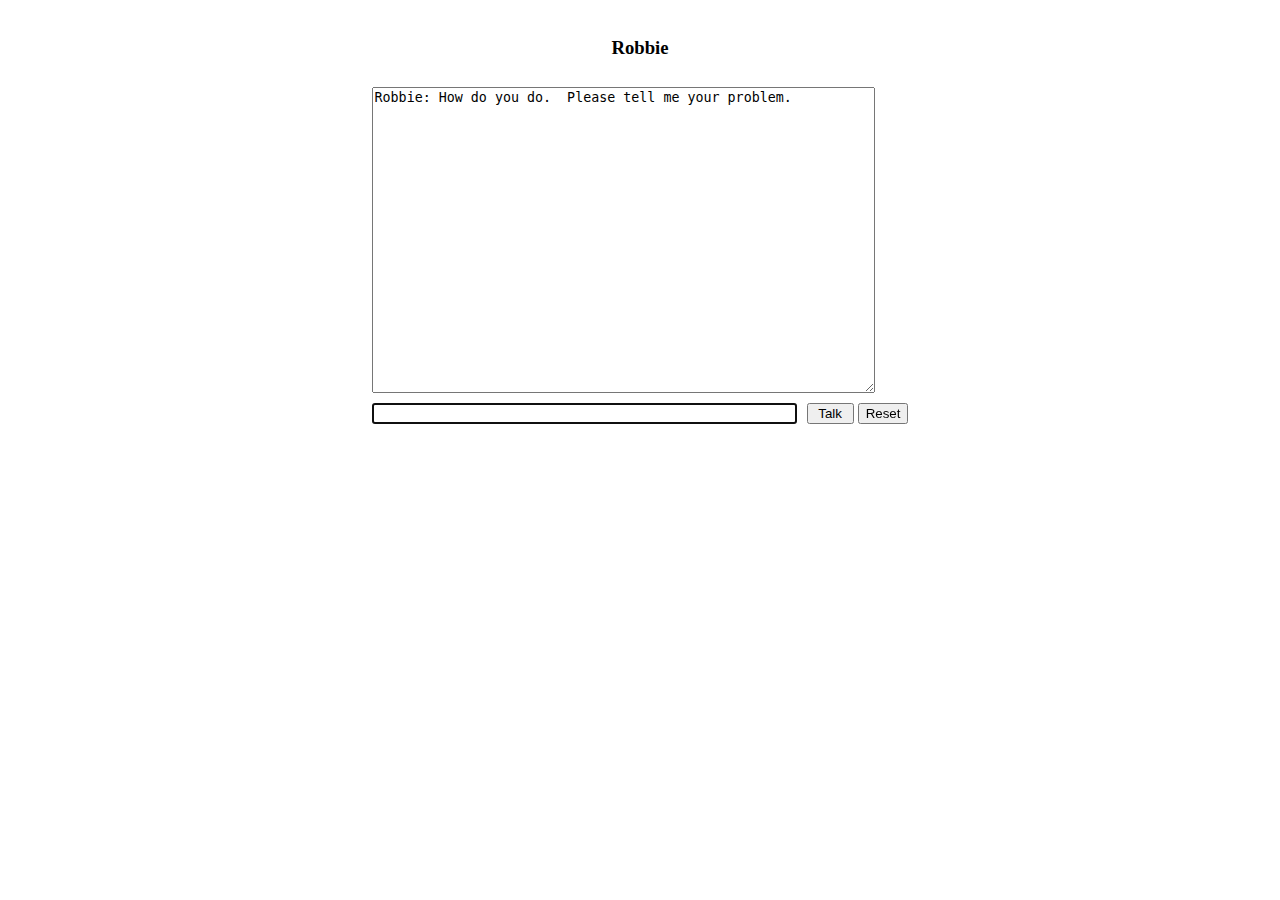
<file: elizabot/index.html>
<HTML>
<HEAD>
	<TITLE>Eliza (elizabot.js)</TITLE>
	<SCRIPT LANGUAGE="JavaScript" TYPE="text/javascript" SRC="elizabot.js"></SCRIPT>
	<SCRIPT LANGUAGE="JavaScript" TYPE="text/javascript" SRC="elizadata.js"></SCRIPT>

<SCRIPT LANGUAGE="JavaScript" TYPE="text/javascript">
<!--

var eliza = new ElizaBot();
var elizaLines = new Array();

var displayCols = 60;
var displayRows = 20;

function elizaReset() {
	eliza.reset();
	elizaLines.length = 0;
	elizaStep();
}

function elizaStep() {
	var f = document.forms.e_form;
	var userinput = f.e_input.value;
	if (eliza.quit) {
		f.e_input.value = '';
		if (confirm("This session is over.\nStart over?")) elizaReset();
		f.e_input.focus();
		return;
	}
	else if (userinput != '') {
		var usr = 'YOU:   ' + userinput;
		var rpl ='ELIZA: ' + eliza.transform(userinput);
		elizaLines.push(usr);
		elizaLines.push(rpl);
		// display nicely
		// (fit to textarea with last line free - reserved for extra line caused by word wrap)
		var temp  = new Array();
		var l = 0;
		for (var i=elizaLines.length-1; i>=0; i--) {
			l += 1 + Math.floor(elizaLines[i].length/displayCols);
			if (l >= displayRows) break
			else temp.push(elizaLines[i]);
		}
		elizaLines = temp.reverse();
		f.e_display.value = elizaLines.join('\n');
	}
	else if (elizaLines.length == 0) {
		// no input and no saved lines -> output initial
		var initial = 'Robbie: ' + eliza.getInitial();
		elizaLines.push(initial);
		f.e_display.value = initial + '\n';
	}
	f.e_input.value = '';
	f.e_input.focus();
}

//-->
</SCRIPT>
</HEAD>

<BODY TOPMARGIN="0" LEFTMARGIN="0" RIGHTMARGIN="0" BOTTOMMARGIN="0" MARGINHEIGHT="0" MARGINWIDTH="0" STYLE="border:0" onload="window.setTimeout('elizaReset()',100)"><A NAME="top"></A>

<CENTER>
<P>&nbsp;</P>
<H3>Robbie</H3>
<TABLE BORDER="0" CELLSPACING="10" CELLPADDING="0">
	<FORM NAME="e_form" onsubmit="elizaStep();return false">
	<TR><TD COLSPAN="2"><TEXTAREA NAME="e_display" COLS="60" ROWS="20"></TEXTAREA></TD></TR>
	<TR VALIGN="middle">
		<TD><INPUT TYPE="text" NAME="e_input" SIZE="50"></TD>
		<TD ALIGN="right"><INPUT TYPE="submit" VALUE="&nbsp;Talk&nbsp;"> <INPUT TYPE="reset" VALUE="Reset" onClick="window.setTimeout('elizaReset()',100)"></TD>
	</TR>
	</FORM>
</TABLE>
</CENTER>


</BODY>
</HTML>
</file>
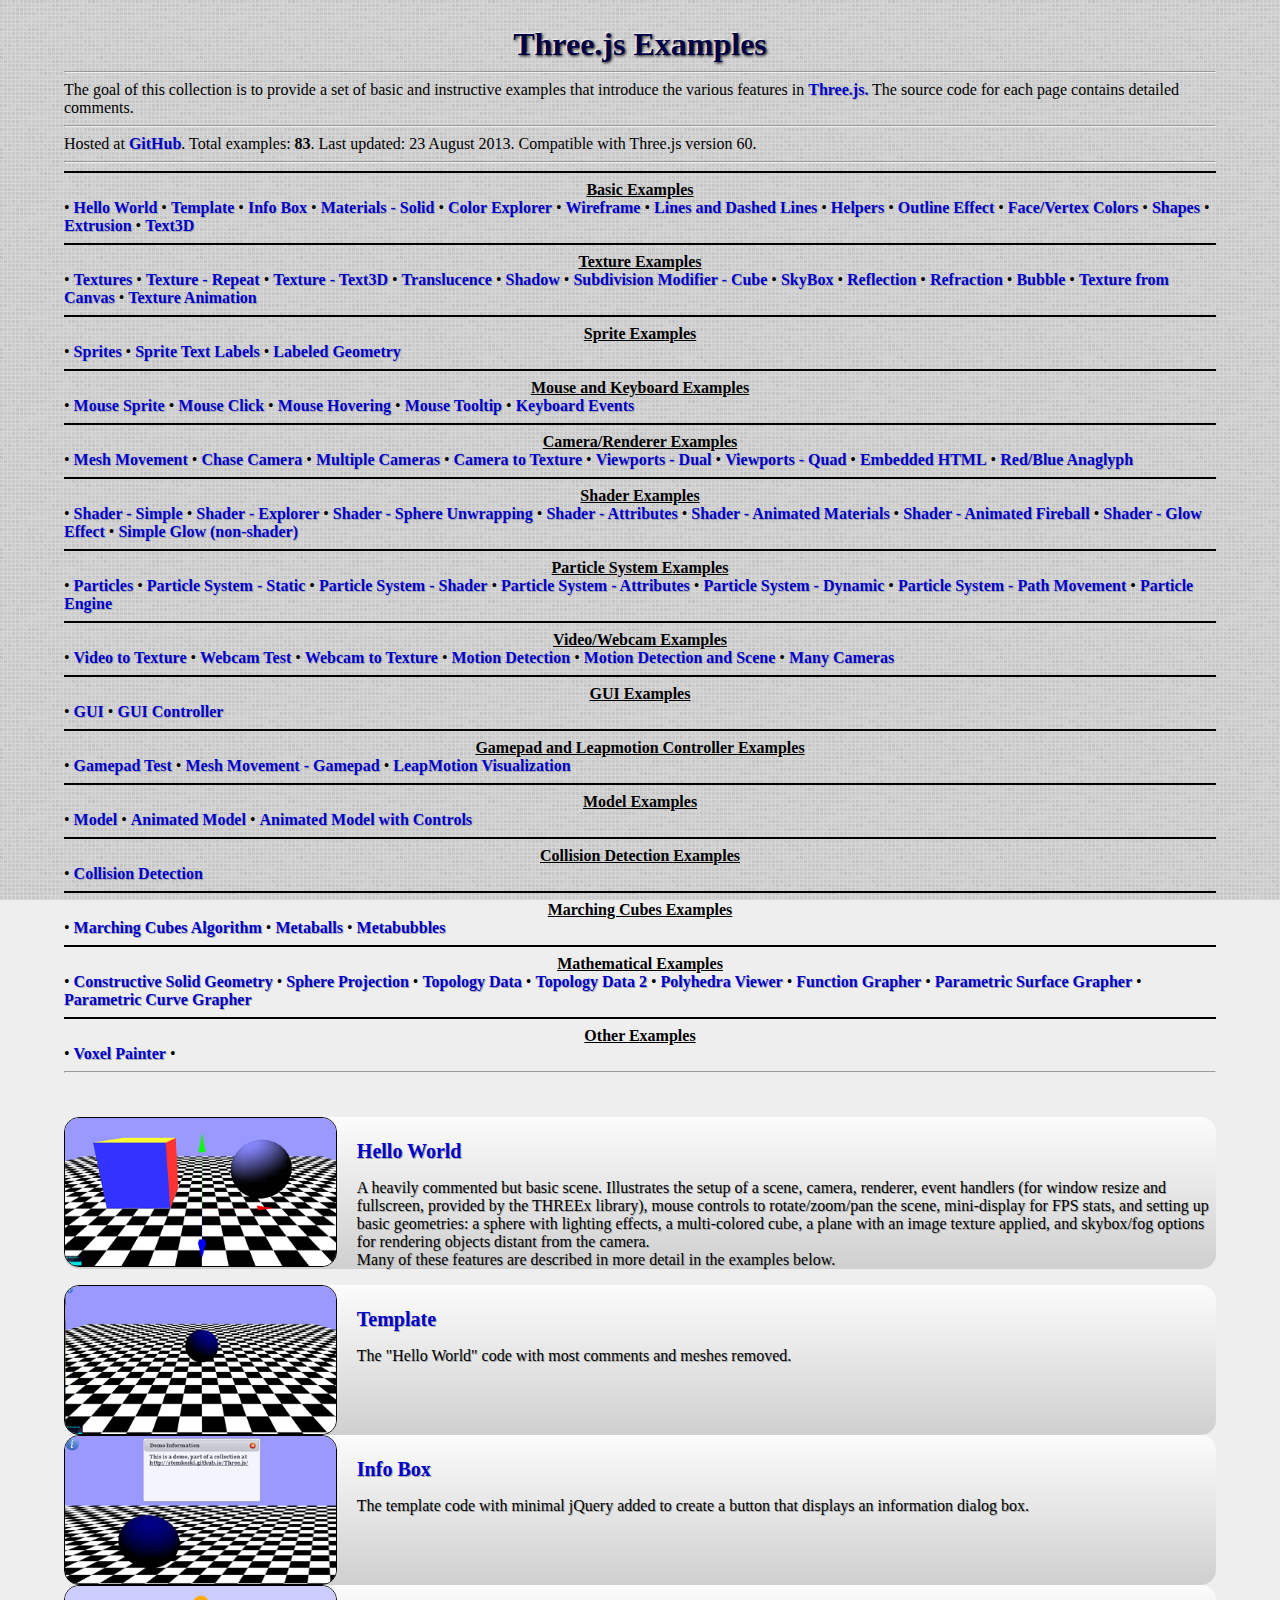
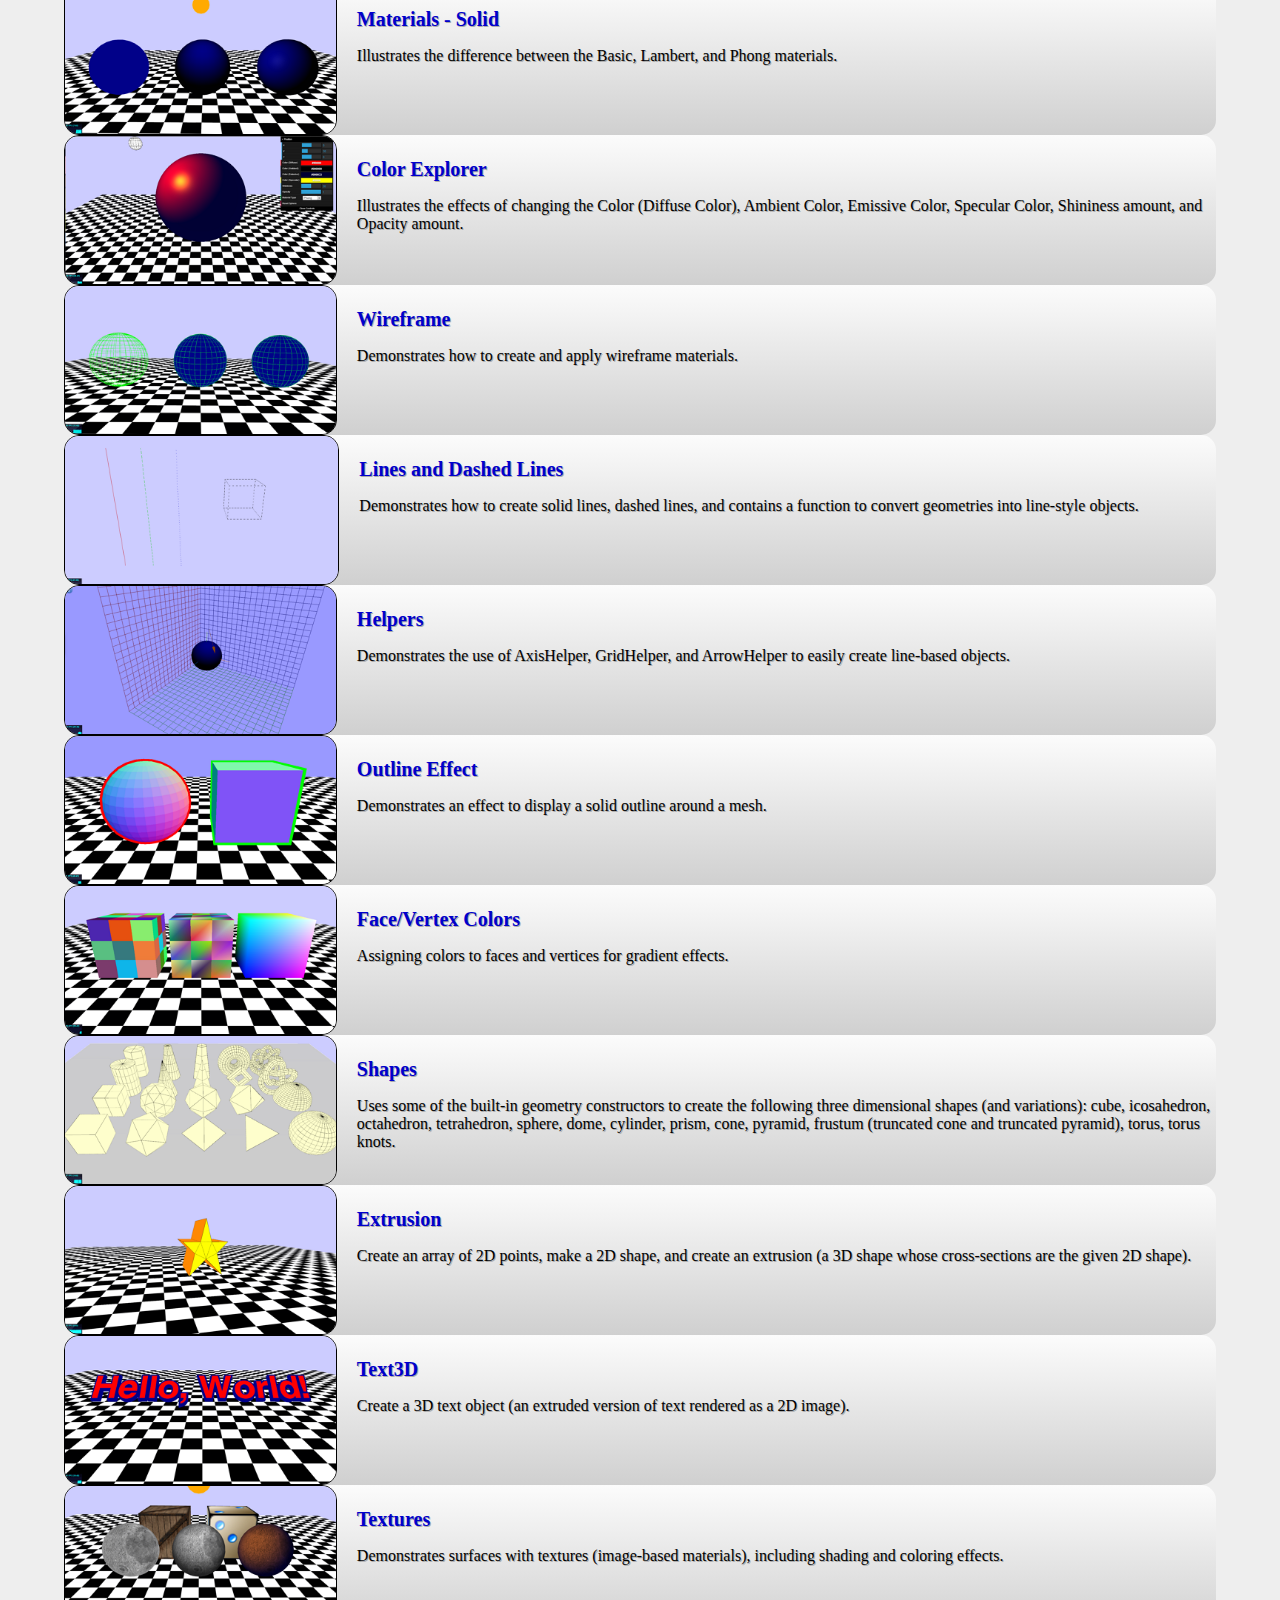
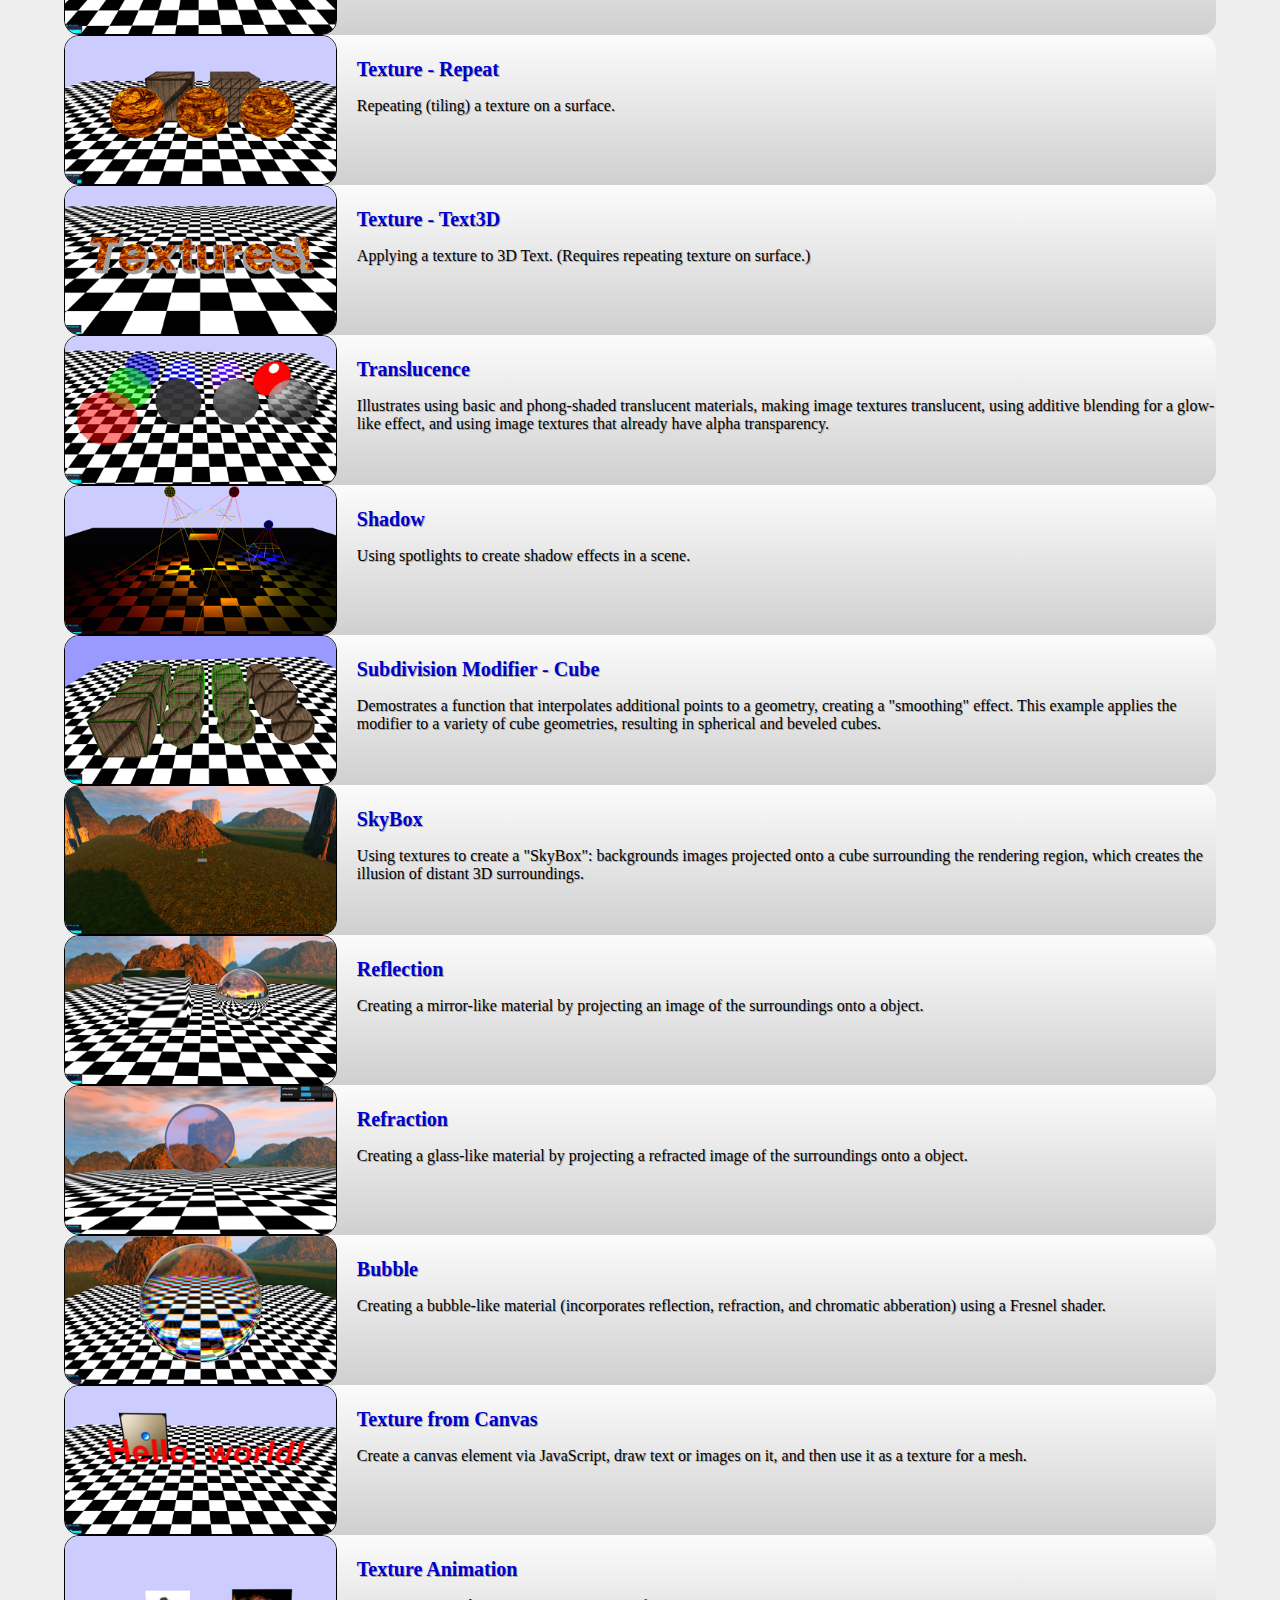
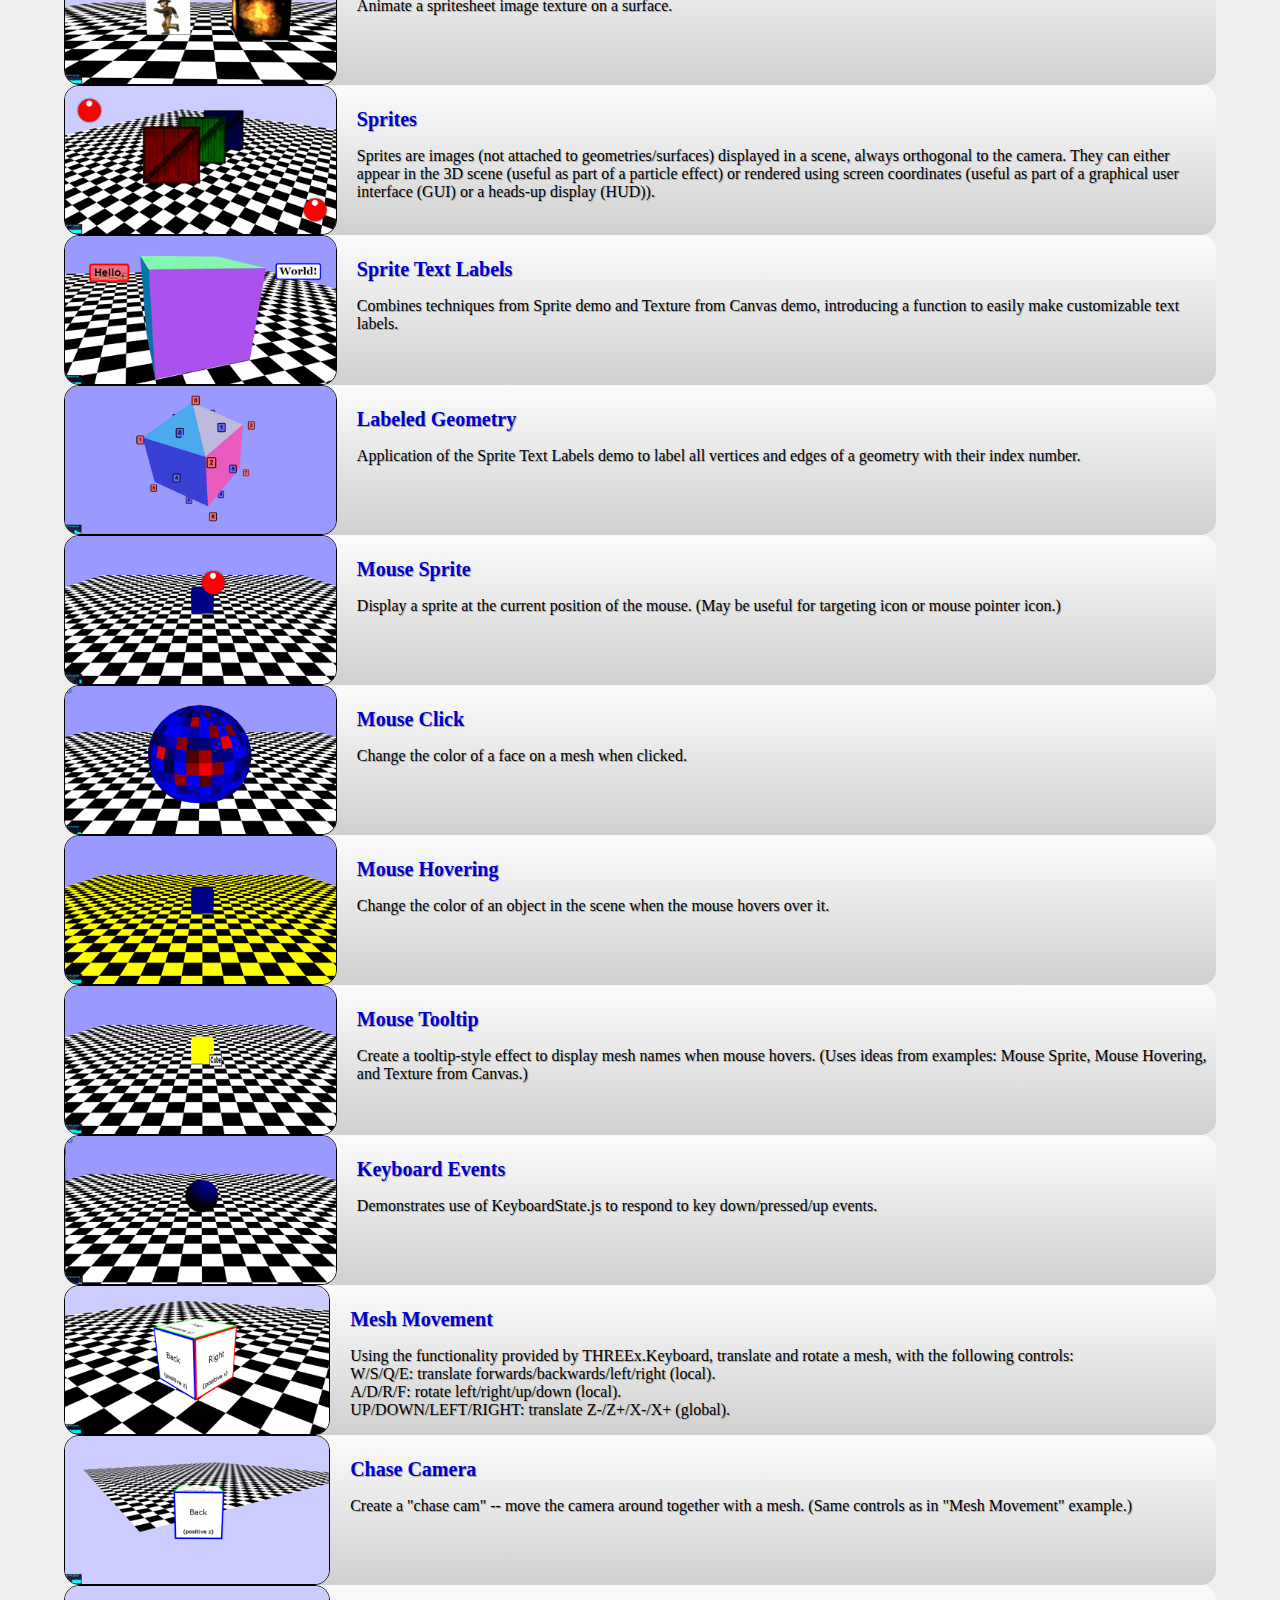
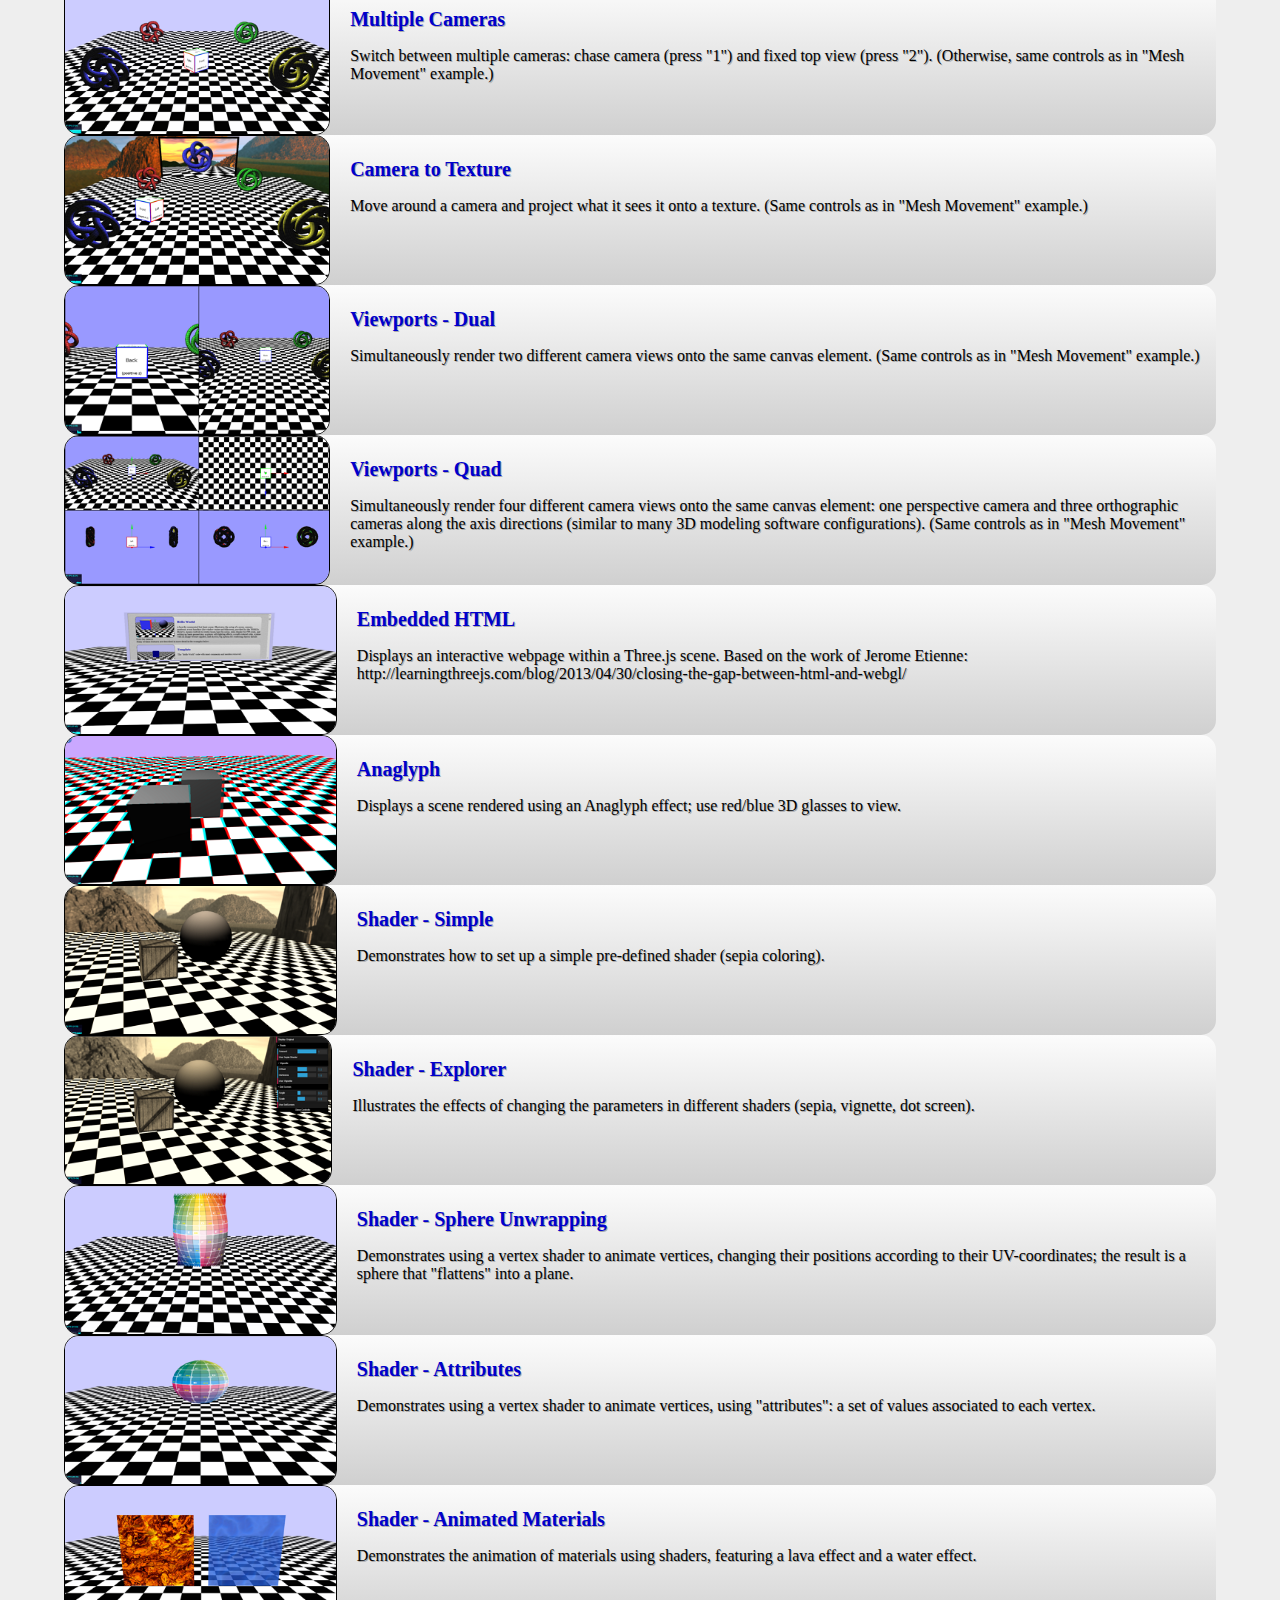
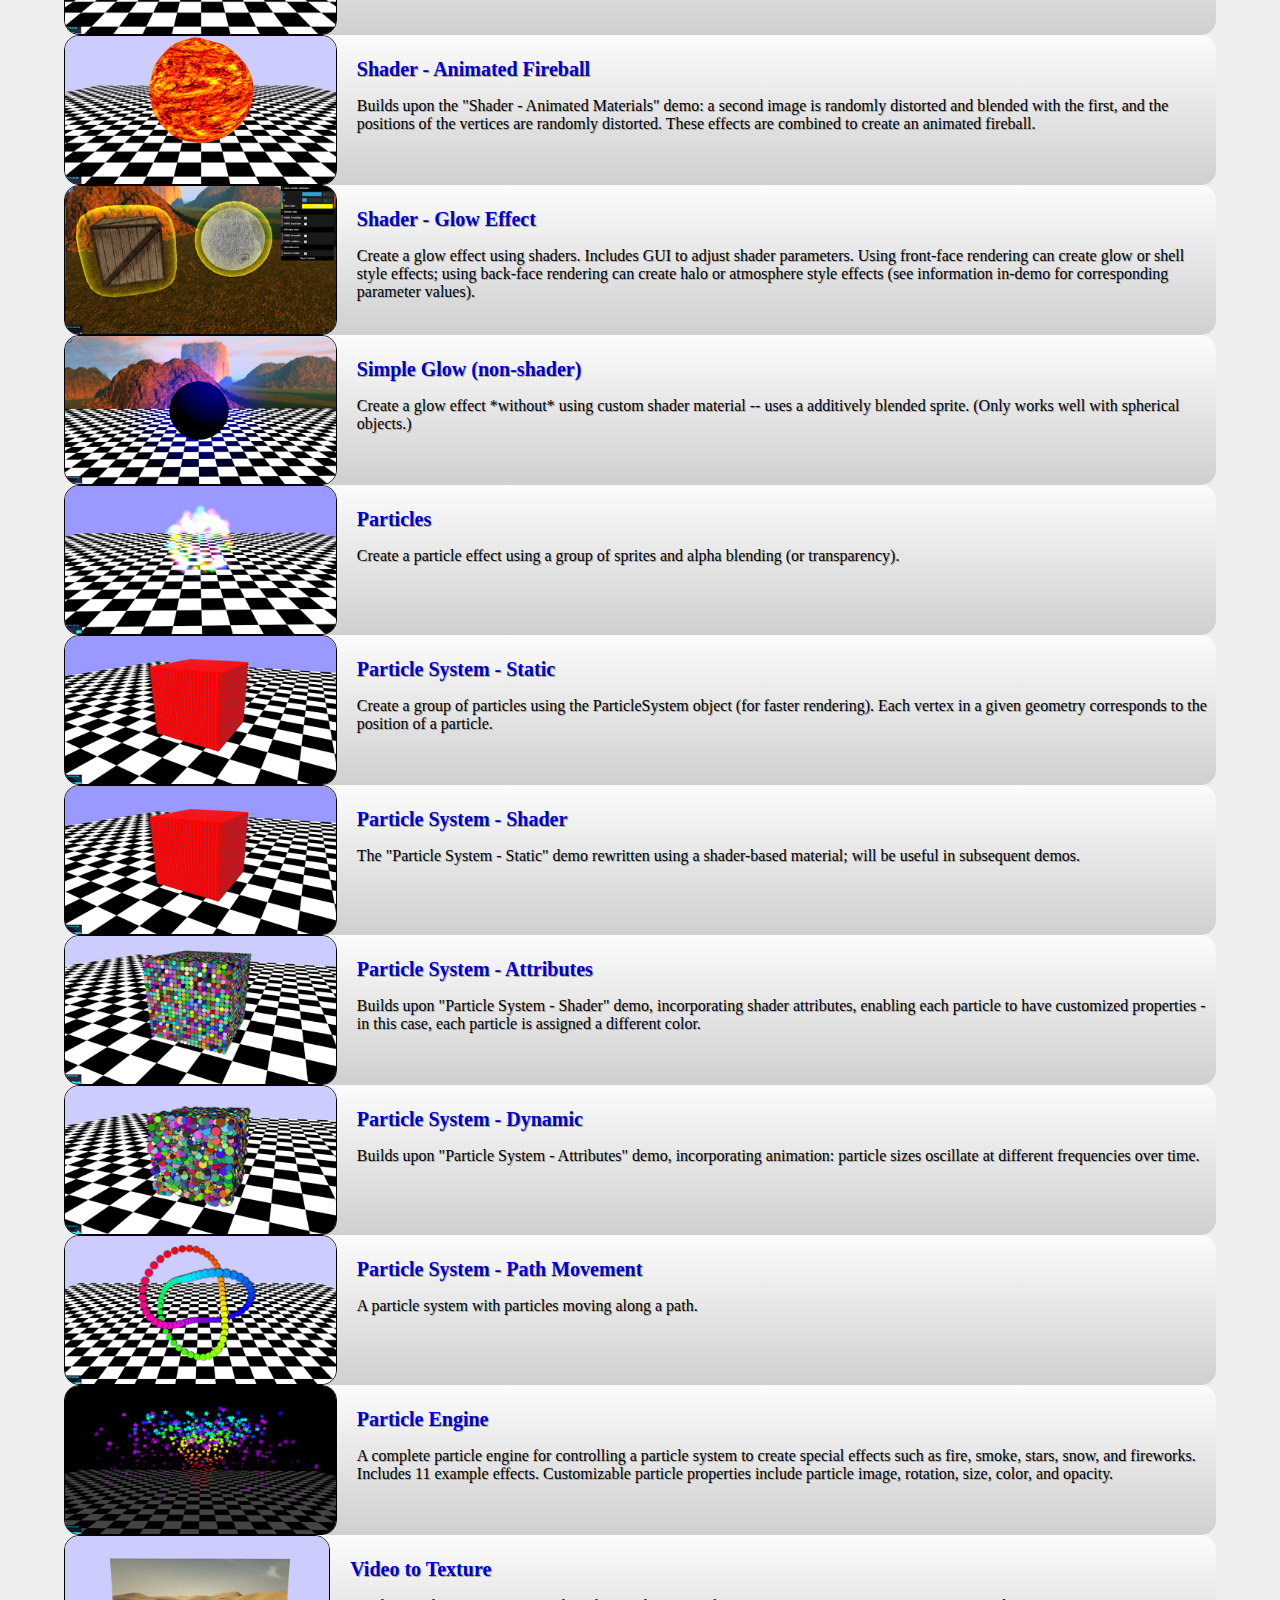
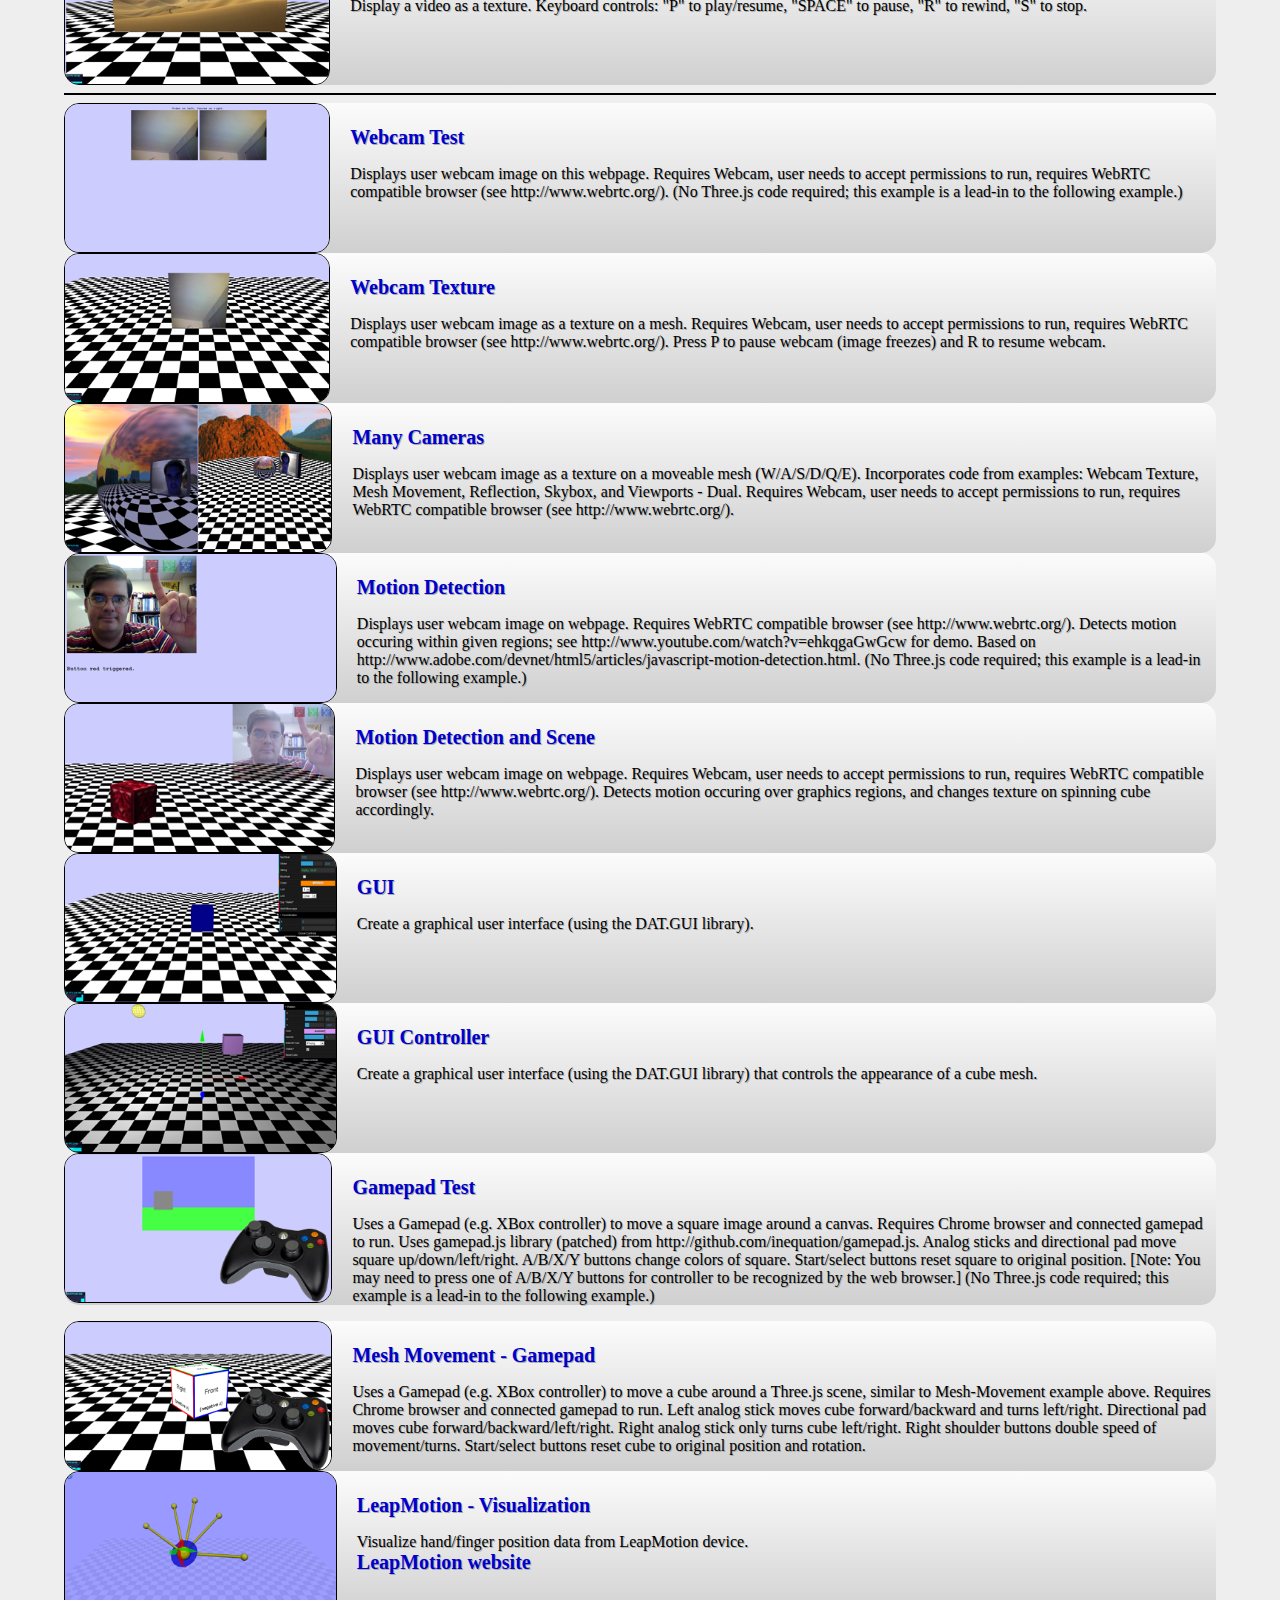
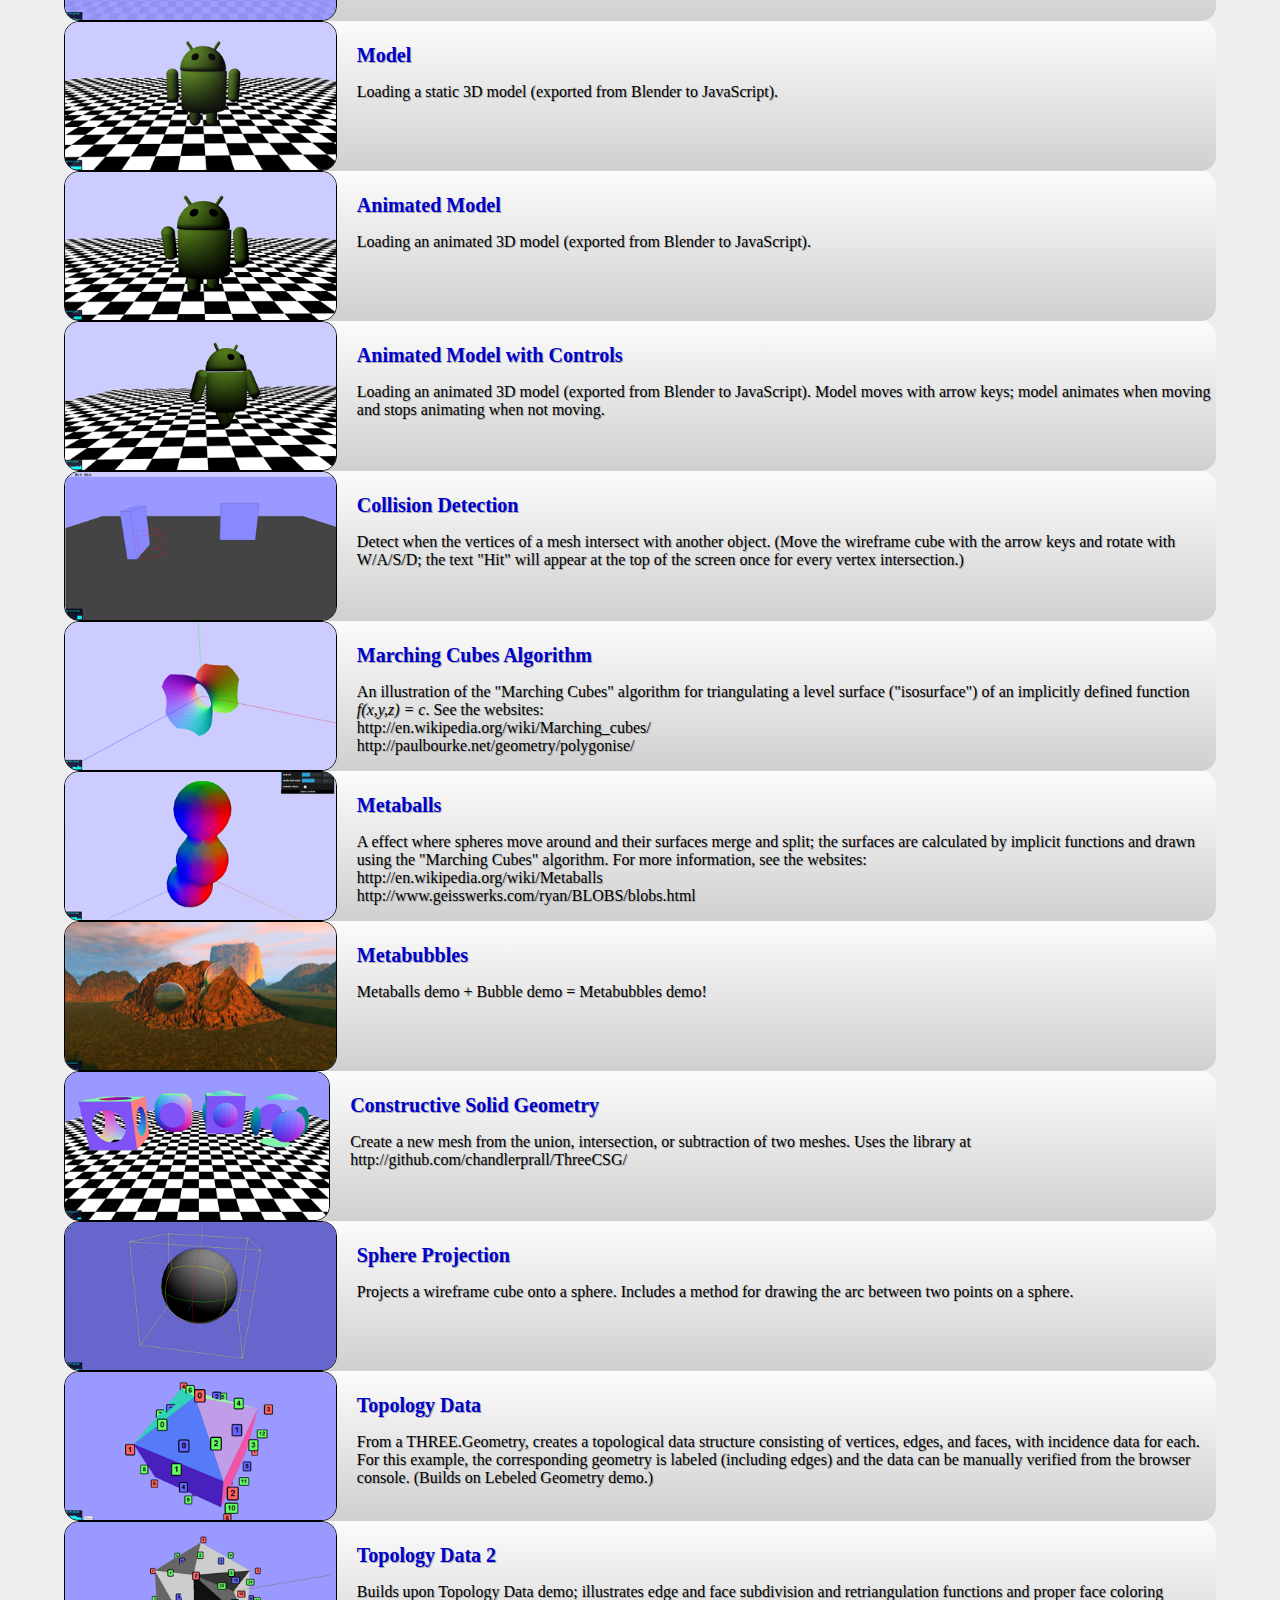
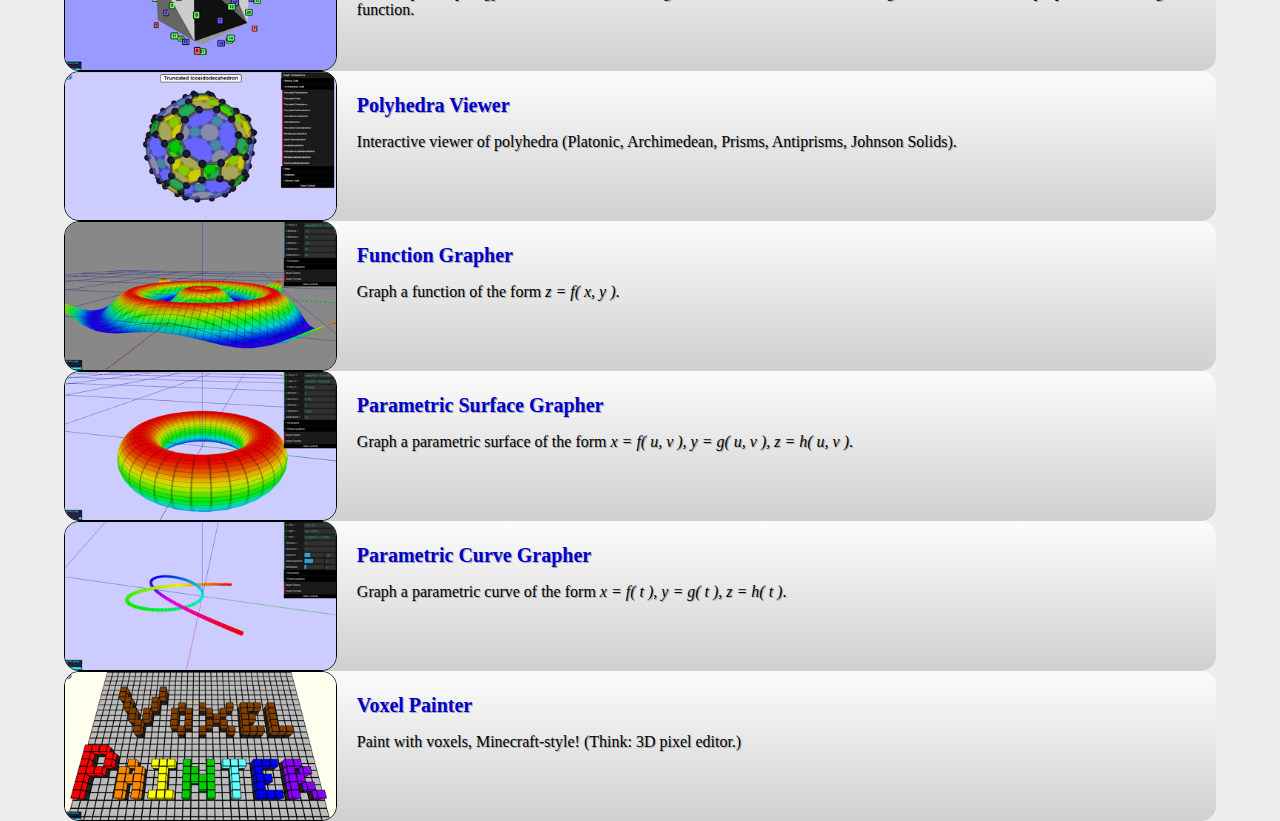
<file: Three.js/index.html>
<html>
<head>
<title>Three.js - examples</title>
<link rel=stylesheet href="css/index.css"/>
</head>
<body>

<div class="bigTitle">Three.js Examples</div>
<hr>
The goal of this collection is to provide a set of basic and instructive examples that introduce the various features in 
<a class="toc" href="https://github.com/mrdoob/three.js/">Three.js.</a> The source code for each page contains detailed comments.
<hr>
Hosted at <a class="toc" href="https://github.com/stemkoski/stemkoski.github.com">GitHub</a>. Total examples: <b>83</b>. Last updated: 23 August 2013. Compatible with Three.js version 60.
<hr>
<hr color="black"> <center><b><u>Basic Examples</u></b></center>
&bull; <a class="toc" href="#hello-world">Hello World</a>
&bull; <a class="toc" href="#template">Template</a>
&bull; <a class="toc" href="#infobox">Info Box</a>
&bull; <a class="toc" href="#materials-solid">Materials - Solid</a>
&bull; <a class="toc" href="#color-explorer">Color Explorer</a>
&bull; <a class="toc" href="#wireframe">Wireframe</a>
&bull; <a class="toc" href="#dashed-lines">Lines and Dashed Lines</a>
&bull; <a class="toc" href="#helpers">Helpers</a>
&bull; <a class="toc" href="#outline">Outline Effect</a>
&bull; <a class="toc" href="#vertex-colors">Face/Vertex Colors</a>
&bull; <a class="toc" href="#shapes">Shapes</a>
&bull; <a class="toc" href="#extrusion">Extrusion</a>
&bull; <a class="toc" href="#text3D">Text3D</a>

<hr color="black"> <center><b><u>Texture Examples</u></b></center>
&bull; <a class="toc" href="#textures">Textures</a>
&bull; <a class="toc" href="#texture-repeat">Texture - Repeat</a>
&bull; <a class="toc" href="#texture-text3D">Texture - Text3D </a>
&bull; <a class="toc" href="#translucence">Translucence</a>
&bull; <a class="toc" href="#shadow">Shadow</a>
&bull; <a class="toc" href="#subdivision-cube">Subdivision Modifier - Cube</a>
&bull; <a class="toc" href="#skybox">SkyBox</a>
&bull; <a class="toc" href="#reflection">Reflection</a>
&bull; <a class="toc" href="#refraction">Refraction</a>
&bull; <a class="toc" href="#bubble">Bubble</a>
&bull; <a class="toc" href="#texture-from-canvas">Texture from Canvas</a>
&bull; <a class="toc" href="#texture-animation">Texture Animation</a>

<hr color="black"> <center><b><u>Sprite Examples</u></b></center>
&bull; <a class="toc" href="#sprites">Sprites</a>
&bull; <a class="toc" href="#sprite-text-labels">Sprite Text Labels</a>
&bull; <a class="toc" href="#labeled-geometry">Labeled Geometry</a>

<hr color="black"> <center><b><u>Mouse and Keyboard Examples</u></b></center>
&bull; <a class="toc" href="#mouse-sprite">Mouse Sprite</a>
&bull; <a class="toc" href="#mouse-click">Mouse Click</a>
&bull; <a class="toc" href="#mouse-hovering">Mouse Hovering</a>
&bull; <a class="toc" href="#mouse-tooltip">Mouse Tooltip</a>
&bull; <a class="toc" href="#keyboard-events">Keyboard Events</a>

<hr color="black"> <center><b><u>Camera/Renderer Examples</u></b></center>
&bull; <a class="toc" href="#mesh-movement">Mesh Movement</a>
&bull; <a class="toc" href="#chase-camera">Chase Camera</a>
&bull; <a class="toc" href="#multiple-cameras">Multiple Cameras</a>
&bull; <a class="toc" href="#camera-texture">Camera to Texture</a>
&bull; <a class="toc" href="#viewports-dual">Viewports - Dual</a>
&bull; <a class="toc" href="#viewports-quad">Viewports - Quad</a>
&bull; <a class="toc" href="#css3d">Embedded HTML</a>
&bull; <a class="toc" href="#anaglyph">Red/Blue Anaglyph</a>

<hr color="black"> <center><b><u>Shader Examples</u></b></center>
&bull; <a class="toc" href="#shader-simple">Shader - Simple</a>
&bull; <a class="toc" href="#shader-explorer">Shader - Explorer</a>
&bull; <a class="toc" href="#sphere-unwrapping">Shader - Sphere Unwrapping</a>
&bull; <a class="toc" href="#shader-attributes">Shader - Attributes</a>
&bull; <a class="toc" href="#shader-animate">Shader - Animated Materials</a>
&bull; <a class="toc" href="#shader-fireball">Shader - Animated Fireball</a>
&bull; <a class="toc" href="#shader-glow">Shader - Glow Effect</a>
&bull; <a class="toc" href="#simple-glow">Simple Glow (non-shader)</a>

<hr color="black"> <center><b><u>Particle System Examples</u></b></center>
&bull; <a class="toc" href="#particles">Particles</a>
&bull; <a class="toc" href="#particlesystem-static">Particle System - Static</a>
&bull; <a class="toc" href="#particlesystem-shader">Particle System - Shader</a>
&bull; <a class="toc" href="#particlesystem-attributes">Particle System - Attributes</a>
&bull; <a class="toc" href="#particlesystem-dynamic">Particle System - Dynamic</a>
&bull; <a class="toc" href="#particlesystem-pathmovement">Particle System - Path Movement</a>
&bull; <a class="toc" href="#particle-engine">Particle Engine</a>

<hr color="black"> <center><b><u>Video/Webcam Examples</u></b></center>
&bull; <a class="toc" href="#video-texture">Video to Texture</a>
&bull; <a class="toc" href="#webcam-test">Webcam Test</a>
&bull; <a class="toc" href="#webcam-texture">Webcam to Texture</a>
&bull; <a class="toc" href="#motion-detection">Motion Detection</a>
&bull; <a class="toc" href="#motion-detection-texture">Motion Detection and Scene</a>
&bull; <a class="toc" href="#many-cameras">Many Cameras</a>

<hr color="black"> <center><b><u>GUI Examples</u></b></center>
&bull; <a class="toc" href="#gui">GUI</a>
&bull; <a class="toc" href="#gui-controller">GUI Controller</a>

<hr color="black"> <center><b><u>Gamepad and Leapmotion Controller Examples</u></b></center>
&bull; <a class="toc" href="#gamepad-test">Gamepad Test</a>
&bull; <a class="toc" href="#mesh-movement-gamepad">Mesh Movement - Gamepad</a>
&bull; <a class="toc" href="#leapmotion-visualization">LeapMotion Visualization</a>

<hr color="black"> <center><b><u>Model Examples</u></b></center>
&bull; <a class="toc" href="#model">Model</a>
&bull; <a class="toc" href="#model-animation">Animated Model</a>
&bull; <a class="toc" href="#model-animation-control">Animated Model with Controls</a>
<!-- incl. example w/texture? -->

<hr color="black"> <center><b><u>Collision Detection Examples</u></b></center>
&bull; <a class="toc" href="#collision-detection">Collision Detection</a>

<hr color="black"> <center><b><u>Marching Cubes Examples</u></b></center>
&bull; <a class="toc" href="#marching-cubes">Marching Cubes Algorithm</a>
&bull; <a class="toc" href="#metaballs">Metaballs</a>
&bull; <a class="toc" href="#metabubbles">Metabubbles</a>

<hr color="black"> <center><b><u>Mathematical Examples</u></b></center>
&bull; <a class="toc" href="#csg">Constructive Solid Geometry</a>
&bull; <a class="toc" href="#sphere-project">Sphere Projection</a>
&bull; <a class="toc" href="#topology-data">Topology Data</a>
&bull; <a class="toc" href="#topology-data-2">Topology Data 2</a>
&bull; <a class="toc" href="#polyhedra-viewer">Polyhedra Viewer</a>
&bull; <a class="toc" href="#graphulus-function">Function Grapher</a>
&bull; <a class="toc" href="#graphulus-surface">Parametric Surface Grapher</a>
&bull; <a class="toc" href="#graphulus-curve">Parametric Curve Grapher</a>

<hr color="black"> <center><b><u>Other Examples</u></b></center>
&bull; <a class="toc" href="#voxel-painter">Voxel Painter</a>


&bull;
<hr/>
<br/><br/>
<div class="fancy">
<a name="hello-world"></a>
<a href="HelloWorld.html" target="_blank">
<img src="html-images/HelloWorld.png" class="superImage" />
<br/>Hello World</a>
<p class ="superText"> A heavily commented but basic scene. Illustrates the setup of a scene, camera, renderer, event handlers (for window resize and fullscreen, provided by the THREEx library), mouse controls to rotate/zoom/pan the scene, mini-display for FPS stats, and setting up basic geometries: a sphere with lighting effects, a multi-colored cube, a plane with an image texture applied, and skybox/fog options for rendering objects distant from the camera.
<br/> Many of these features are described in more detail in the examples below. 
</p>
</div>

<div class="fancy">
<a name="template"></a>
<a href="Template.html" target="_blank">
<img src="html-images/Template.png" class="superImage" />
<br/>Template</a>
<p class ="superText"> The "Hello World" code with most comments and meshes removed. </p>
</div>

<div class="fancy">
<a name="infobox"></a>
<a href="Infobox.html" target="_blank">
<img src="html-images/Infobox.png" class="superImage" />
<br/>Info Box</a>
<p class ="superText"> The template code with minimal jQuery added to create a button that displays an information dialog box. </p>
</div>

<div class="fancy">
<a name="materials-solid"></a>
<a href="Materials-Solid.html" target="_blank">
<img src="html-images/Materials-Solid.png" class="superImage" />
<br/>Materials - Solid</a>
<p class ="superText"> Illustrates the difference between the Basic, Lambert, and Phong materials. </p>
</div>

<div class="fancy">
<a name="color-explorer"></a>
<a href="Color-Explorer.html" target="_blank">
<img src="html-images/Color-Explorer.png" class="superImage" />
<br/>Color Explorer</a>
<p class ="superText"> Illustrates the effects of changing the Color (Diffuse Color), Ambient Color, Emissive Color, Specular Color, Shininess amount, and Opacity amount. </p>
</div>

<div class="fancy">
<a name="wireframe"></a>
<a href="Wireframe.html" target="_blank">
<img src="html-images/Wireframe.png" class="superImage" />
<br/>Wireframe</a>
<p class ="superText"> Demonstrates how to create and apply wireframe materials. </p>
</div>

<div class="fancy">
<a name="dashed-lines"></a>
<a href="Dashed-Lines.html" target="_blank">
<img src="html-images/Dashed-Lines.png" class="superImage" />
<br/>Lines and Dashed Lines</a>
<p class ="superText"> Demonstrates how to create solid lines, dashed lines, and contains a function to convert geometries into line-style objects. </p>
</div>

<div class="fancy">
<a name="helpers"></a>
<a href="Helpers.html" target="_blank">
<img src="html-images/Helpers.png" class="superImage" />
<br/>Helpers</a>
<p class ="superText"> Demonstrates the use of AxisHelper, GridHelper, and ArrowHelper to easily create line-based objects. </p>
</div>

<div class="fancy">
<a name="outline"></a>
<a href="Outline.html" target="_blank">
<img src="html-images/Outline.png" class="superImage" />
<br/>Outline Effect</a>
<p class ="superText"> Demonstrates an effect to display a solid outline around a mesh. </p>
</div>

<div class="fancy">
<a name="vertex-colors"></a>
<a href="Vertex-Colors.html" target="_blank">
<img src="html-images/Vertex-Colors.png" class="superImage" />
<br/>Face/Vertex Colors</a>
<p class ="superText"> Assigning colors to faces and vertices for gradient effects. </p>
</div>

<div class="fancy">
<a name="shapes"></a>
<a href="Shapes.html" target="_blank">
<img src="html-images/Shapes.png" class="superImage" />
<br/>Shapes</a>
<p class ="superText"> Uses some of the built-in geometry constructors to create the following three dimensional shapes (and variations): cube, icosahedron, octahedron, tetrahedron, sphere, dome, cylinder, prism, cone, pyramid, frustum (truncated cone and truncated pyramid), torus, torus knots. </p>
</div>

<div class="fancy">
<a name="extrusion"></a>
<a href="Extrusion.html" target="_blank">
<img src="html-images/Extrusion.png" class="superImage" />
<br/>Extrusion</a>
<p class ="superText"> Create an array of 2D points,
make a 2D shape, and create an extrusion (a 3D shape whose cross-sections are the given 2D shape). </p>
</div>

<div class="fancy">
<a name="text3D"></a>
<a href="Text3D.html" target="_blank">
<img src="html-images/Text3D.png" class="superImage" />
<br/>Text3D</a>
<p class ="superText"> Create a 3D text object (an extruded version of text rendered as a 2D image). </p>
</div>

<div class="fancy">
<a name="textures"></a>
<a href="Textures.html" target="_blank">
<img src="html-images/Textures.png" class="superImage" />
<br/>Textures</a>
<p class ="superText"> Demonstrates surfaces with textures (image-based materials), including shading and coloring effects. </p>
</div>


<div class="fancy">
<a name="texture-repeat"></a>
<a href="Texture-Repeat.html" target="_blank">
<img src="html-images/Texture-Repeat.png" class="superImage" />
<br/>Texture - Repeat</a>
<p class ="superText"> Repeating (tiling) a texture on a surface. </p>
</div>

<div class="fancy">
<a name="texture-text3D"></a>
<a href="Text3D-Textures.html" target="_blank">
<img src="html-images/Text3D-Textures.png" class="superImage" />
<br/>Texture - Text3D</a>
<p class ="superText"> Applying a texture to 3D Text. (Requires repeating texture on surface.) </p>
</div>

<div class="fancy">
<a name="translucence"></a>
<a href="Translucence.html" target="_blank">
<img src="html-images/Translucence.png" class="superImage" />
<br/>Translucence</a>
<p class ="superText"> Illustrates using basic and phong-shaded translucent materials, making image textures translucent, using additive blending for a glow-like effect, and using image textures that already have alpha transparency. </p>
</div>

<div class="fancy">
<a name="shadow"></a>
<a href="Shadow.html" target="_blank">
<img src="html-images/Shadow.png" class="superImage" />
<br/>Shadow</a>
<p class ="superText"> Using spotlights to create shadow effects in a scene. </p>
</div>

<div class="fancy">
<a name="subdivision-cube"></a>
<a href="Subdivision-Cube.html" target="_blank">
<img src="html-images/Subdivision-Cube.png" class="superImage" />
<br/>Subdivision Modifier - Cube</a>
<p class ="superText"> Demostrates a function that interpolates additional points to a geometry, creating a "smoothing" effect. This example applies the modifier to a variety of cube geometries, resulting in spherical and beveled cubes. </p>
</div>

<div class="fancy">
<a name="skybox"></a>
<a href="Skybox.html" target="_blank">
<img src="html-images/Skybox.png" class="superImage" />
<br/>SkyBox</a>
<p class ="superText"> Using textures to create a "SkyBox": backgrounds images projected onto a cube surrounding the rendering region, which creates the illusion of distant 3D surroundings. </p>
</div>

<div class="fancy">
<a name="reflection"></a>
<a href="Reflection.html" target="_blank">
<img src="html-images/Reflection.png" class="superImage" />
<br/>Reflection</a>
<p class ="superText"> Creating a mirror-like material by projecting an image of the surroundings onto a object. </p>
</div>

<div class="fancy">
<a name="refraction"></a>
<a href="Refraction.html" target="_blank">
<img src="html-images/Refraction.png" class="superImage" />
<br/>Refraction</a>
<p class ="superText"> Creating a glass-like material by projecting a refracted image of the surroundings onto a object. </p>
</div>

<div class="fancy">
<a name="bubble"></a>
<a href="Bubble.html" target="_blank">
<img src="html-images/Bubble.png" class="superImage" />
<br/>Bubble</a>
<p class ="superText"> Creating a bubble-like material (incorporates reflection, refraction, and chromatic abberation) using a Fresnel shader. </p>
</div>

<div class="fancy">
<a name="texture-from-canvas"></a>
<a href="Texture-From-Canvas.html" target="_blank">
<img src="html-images/Texture-From-Canvas.png" class="superImage" />
<br/>Texture from Canvas</a>
<p class ="superText"> Create a canvas element via JavaScript, draw text or images on it, and then use it as a texture for a mesh. </p>
</div>

<div class="fancy">
<a name="texture-animation"></a>
<a href="Texture-Animation.html" target="_blank">
<img src="html-images/Texture-Animation.png" class="superImage" />
<br/>Texture Animation</a>
<p class ="superText"> Animate a spritesheet image texture on a surface. </p>
</div>

<div class="fancy">
<a name="sprites"></a>
<a href="Sprites.html" target="_blank">
<img src="html-images/Sprites.png" class="superImage" />
<br/>Sprites</a>
<p class ="superText"> Sprites are images (not attached to geometries/surfaces) displayed in a scene, always orthogonal to the camera.
They can either appear in the 3D scene (useful as part of a particle effect) or rendered using screen coordinates (useful as part of a graphical user interface (GUI) or a heads-up display (HUD)). </p>
</div>

<div class="fancy">
<a name="sprite-text-labels"></a>
<a href="Sprite-Text-Labels.html" target="_blank">
<img src="html-images/Sprite-Text-Labels.png" class="superImage" />
<br/>Sprite Text Labels</a>
<p class ="superText"> Combines techniques from Sprite demo and Texture from Canvas demo, introducing a function to easily make customizable text labels.</p>
</div>

<div class="fancy">
<a name="labeled-geometry"></a>
<a href="Labeled-Geometry.html" target="_blank">
<img src="html-images/Labeled-Geometry.png" class="superImage" />
<br/>Labeled Geometry</a>
<p class ="superText"> Application of the Sprite Text Labels demo to label all vertices and edges of a geometry with their index number.</p>
</div>

<div class="fancy">
<a name="mouse-sprite"></a>
<a href="Mouse-Sprite.html" target="_blank">
<img src="html-images/Mouse-Sprite.png" class="superImage" />
<br/>Mouse Sprite</a>
<p class ="superText"> Display a sprite at the current position of the mouse. (May be useful for targeting icon or mouse pointer icon.) </p>
</div>

<div class="fancy">
<a name="mouse-click"></a>
<a href="Mouse-Click.html" target="_blank">
<img src="html-images/Mouse-Click.png" class="superImage" />
<br/>Mouse Click</a>
<p class ="superText"> Change the color of a face on a mesh when clicked. </p>
</div>

<div class="fancy">
<a name="mouse-over"></a>
<a href="Mouse-Over.html" target="_blank">
<img src="html-images/Mouse-Over.png" class="superImage" />
<br/>Mouse Hovering</a>
<p class ="superText"> Change the color of an object in the scene when the mouse hovers over it. </p>
</div>

<div class="fancy">
<a name="mouse-tooltip"></a>
<a href="Mouse-Tooltip.html" target="_blank">
<img src="html-images/Mouse-Tooltip.png" class="superImage" />
<br/>Mouse Tooltip</a>
<p class ="superText"> Create a tooltip-style effect to display mesh names when mouse hovers. (Uses ideas from examples: Mouse Sprite, Mouse Hovering, and Texture from Canvas.) </p>
</div>

<div class="fancy">
<a name="keyboard-events"></a>
<a href="Keyboard.html" target="_blank">
<img src="html-images/Template.png" class="superImage" />
<br/>Keyboard Events</a>
<p class ="superText"> Demonstrates use of KeyboardState.js to respond to key down/pressed/up events. </p>
</div>

<div class="fancy">
<a name="mesh-movement"></a>
<a href="Mesh-Movement.html" target="_blank">
<img src="html-images/Mesh-Movement.png" class="superImage" />
<br/>Mesh Movement</a>
<p class ="superText"> Using the functionality provided by THREEx.Keyboard, translate and rotate a mesh, with the following controls:
<br/> W/S/Q/E: translate forwards/backwards/left/right (local). <br/> A/D/R/F: rotate left/right/up/down (local). 
<br/> UP/DOWN/LEFT/RIGHT: translate Z-/Z+/X-/X+ (global). </p>
</div>

<div class="fancy">
<a name="chase-camera"></a>
<a href="Chase-Camera.html" target="_blank">
<img src="html-images/Chase-Camera.png" class="superImage" />
<br/>Chase Camera</a>
<p class ="superText"> Create a "chase cam" -- move the camera around together with a mesh. (Same controls as in "Mesh Movement" example.)</p>
</div>

<div class="fancy">
<a name="multiple-cameras"></a>
<a href="Multiple-Cameras.html" target="_blank">
<img src="html-images/Multiple-Cameras.png" class="superImage" />
<br/>Multiple Cameras</a>
<p class ="superText"> Switch between multiple cameras: chase camera (press "1") and fixed top view (press "2"). (Otherwise, same controls as in "Mesh Movement" example.)</p>
</div>

<div class="fancy">
<a name="camera-texture"></a>
<a href="Camera-Texture.html" target="_blank">
<img src="html-images/Camera-Texture.png" class="superImage" />
<br/>Camera to Texture</a>
<p class ="superText"> Move around a camera and project what it sees it onto a texture. (Same controls as in "Mesh Movement" example.)
</p>
</div>

<div class="fancy">
<a name="viewports-dual"></a>
<a href="Viewports-Dual.html" target="_blank">
<img src="html-images/Viewports-Dual.png" class="superImage" />
<br/>Viewports - Dual</a>
<p class ="superText"> Simultaneously render two different camera views onto the same canvas element.
(Same controls as in "Mesh Movement" example.)
</p>
</div>

<div class="fancy">
<a name="viewports-quad"></a>
<a href="Viewports-Quad.html" target="_blank">
<img src="html-images/Viewports-Quad.png" class="superImage" />
<br/>Viewports - Quad</a>
<p class ="superText"> Simultaneously render four different camera views onto the same canvas element: one perspective camera and three
orthographic cameras along the axis directions (similar to many 3D modeling software configurations).
(Same controls as in "Mesh Movement" example.)
</p>
</div>

<div class="fancy">
<a name="css3d"></a>
<a href="CSS3D.html" target="_blank">
<img src="html-images/CSS3D.png" class="superImage" />
<br/>Embedded HTML</a>
<p class ="superText"> Displays an interactive webpage within a Three.js scene. Based on the work of Jerome Etienne:
http://learningthreejs.com/blog/2013/04/30/closing-the-gap-between-html-and-webgl/
</p>
</div>

<div class="fancy">
<a name="anaglyph"></a>
<a href="Anaglyph.html" target="_blank">
<img src="html-images/Anaglyph.png" class="superImage" />
<br/>Anaglyph</a>
<p class ="superText"> Displays a scene rendered using an Anaglyph effect; use red/blue 3D glasses to view.
</p>
</div>

<div class="fancy">
<a name="shader-simple"></a>
<a href="Shader-Simple.html" target="_blank">
<img src="html-images/Shader-Simple.png" class="superImage" />
<br/>Shader - Simple</a>
<p class ="superText"> Demonstrates how to set up a simple pre-defined shader (sepia coloring).
</p>
</div>

<div class="fancy">
<a name="shader-explorer"></a>
<a href="Shader-Explorer.html" target="_blank">
<img src="html-images/Shader-Explorer.png" class="superImage" />
<br/>Shader - Explorer</a>
<p class ="superText"> Illustrates the effects of changing the parameters in different shaders (sepia, vignette, dot screen).
</p>
</div>


<div class="fancy">
<a name="sphere-unwrapping"></a>
<a href="Sphere-Unwrapping.html" target="_blank">
<img src="html-images/Sphere-Unwrapping.png" class="superImage" />
<br/>Shader - Sphere Unwrapping</a>
<p class ="superText"> Demonstrates using a vertex shader to animate vertices, changing their positions according to their UV-coordinates; the result is a sphere that "flattens" into a plane.
</p>
</div>

<div class="fancy">
<a name="shader-attributes"></a>
<a href="Shader-Attributes.html" target="_blank">
<img src="html-images/Shader-Attributes.png" class="superImage" />
<br/>Shader - Attributes</a>
<p class ="superText"> Demonstrates using a vertex shader to animate vertices, using "attributes": a set of values associated to each vertex.
</p>
</div>

<div class="fancy">
<a name="shader-animate"></a>
<a href="Shader-Animate.html" target="_blank">
<img src="html-images/Shader-Animate.png" class="superImage" />
<br/>Shader - Animated Materials</a>
<p class ="superText"> Demonstrates the animation of materials using shaders, featuring a lava effect and a water effect.
</p>
</div>

<div class="fancy">
<a name="shader-fireball"></a>
<a href="Shader-Fireball.html" target="_blank">
<img src="html-images/Shader-Fireball.png" class="superImage" />
<br/>Shader - Animated Fireball</a>
<p class ="superText"> Builds upon the "Shader - Animated Materials" demo: a second image is randomly distorted and blended with the first, and the positions of the vertices are randomly distorted. These effects are combined to create an animated fireball.
</p>
</div>

<div class="fancy">
<a name="shader-glow"></a>
<a href="Shader-Glow.html" target="_blank">
<img src="html-images/Shader-Glow.png" class="superImage" />
<br/>Shader - Glow Effect</a>
<p class ="superText"> Create a glow effect using shaders. Includes GUI to adjust shader parameters. Using front-face rendering can create glow or shell style effects; using back-face rendering can create halo or atmosphere style effects (see information in-demo for corresponding parameter values). </p>
</div>

<div class="fancy">
<a name="simple-glow"></a>
<a href="Simple-Glow.html" target="_blank">
<img src="html-images/Simple-Glow.png" class="superImage" />
<br/>Simple Glow (non-shader)</a>
<p class ="superText"> Create a glow effect *without* using custom shader material -- uses a additively blended sprite. (Only works well with spherical objects.) </p>
</div>

<!--

These two demos have been replaced by the Shader - Glow Effect demo,
which is much more efficient and easier to understand than creating two scenes.

<div class="fancy">
<a name="selective-glow"></a>
<a href="Selective-Glow.html" target="_blank">
<img src="html-images/Selective-Glow.png" class="superImage" />
<br/>Selective Glow Effect using Shaders</a>
<p class ="superText"> Demonstrates a selective glow effect using shaders. This approach requires the creation of two scenes - the base scene and a secondary scene containing copies of the base scene objects with either bright textures for glow effects or black textures. The secondary scene is blurred and then additively blended with the base scene.
</p>
</div>

<div class="fancy">
<a name="atmosphere"></a>
<a href="Atmosphere.html" target="_blank">
<img src="html-images/Atmosphere.png" class="superImage" />
<br/>Atmosphere Effect using Shaders</a>
<p class ="superText"> Demonstrates an atmosphere effect using shaders. This approach requires the creation of two scenes - the base scene and a secondary scene containing a spherical object with a gradient texture created using a shader. The secondary scene is then additively blended with the base scene.
</p>
</div>
-->

<div class="fancy">
<a name="particles"></a>
<a href="Particles.html" target="_blank">
<img src="html-images/Particles.png" class="superImage" />
<br/>Particles</a>
<p class ="superText"> Create a particle effect using a group of sprites and alpha blending (or transparency). </p>
</div>

<div class="fancy">
<a name="particlesystem-static"></a>
<a href="ParticleSystem-Static.html" target="_blank">
<img src="html-images/ParticleSystem-Static.png" class="superImage" />
<br/>Particle System - Static</a>
<p class ="superText"> Create a group of particles using the ParticleSystem object (for faster rendering). Each vertex in a given geometry corresponds to the position of a particle. </p>
</div>

<div class="fancy">
<a name="particlesystem-shader"></a>
<a href="ParticleSystem-Shader.html" target="_blank">
<img src="html-images/ParticleSystem-Static.png" class="superImage" />
<br/>Particle System - Shader</a>
<p class ="superText"> The "Particle System - Static" demo rewritten using a shader-based material; will be useful in subsequent demos.</p>
</div>

<div class="fancy">
<a name="particlesystem-attributes"></a>
<a href="ParticleSystem-Attributes.html" target="_blank">
<img src="html-images/ParticleSystem-Attributes.png" class="superImage" />
<br/>Particle System - Attributes</a>
<p class ="superText"> Builds upon "Particle System - Shader" demo, incorporating shader attributes, enabling each particle to have customized properties - in this case, each particle is assigned a different color. </p>
</div>

<div class="fancy">
<a name="particlesystem-dynamic"></a>
<a href="ParticleSystem-Dynamic.html" target="_blank">
<img src="html-images/ParticleSystem-Dynamic.png" class="superImage" />
<br/>Particle System - Dynamic</a>
<p class ="superText"> Builds upon "Particle System - Attributes" demo, incorporating animation: particle sizes oscillate at different frequencies over time. </p>
</div>

<div class="fancy">
<a name="particlesystem-pathmovement"></a>
<a href="ParticleSystem-PathMovement.html" target="_blank">
<img src="html-images/ParticleSystem-PathMovement.png" class="superImage" />
<br/>Particle System - Path Movement</a>
<p class ="superText"> A particle system with particles moving along a path.</p>
</div>

<div class="fancy">
<a name="particle-engine"></a>
<a href="Particle-Engine.html" target="_blank">
<img src="html-images/Particle-Engine.png" class="superImage" />
<br/>Particle Engine</a>
<p class ="superText"> A complete particle engine for controlling a particle system to create special effects such as fire, smoke, stars, snow, and fireworks.
Includes 11 example effects. Customizable particle properties include particle image, rotation, size, color, and opacity.</p>
</div>

<div class="fancy">
<a name="video-texture"></a>
<a href="Video.html" target="_blank">
<img src="html-images/Video.png" class="superImage" />
<br/>Video to Texture</a>
<p class ="superText"> Display a video as a texture. Keyboard controls: "P" to play/resume, "SPACE" to pause, "R" to rewind, "S" to stop.
</p>
</div>

<hr color="black">

<div class="fancy">
<a name="webcam-test"></a>
<a href="Webcam-Test.html" target="_blank">
<img src="html-images/Webcam-Test.png" class="superImage" />
<br/>Webcam Test</a>
<p class ="superText"> Displays user webcam image on this webpage. Requires Webcam,
user needs to accept permissions to run, requires WebRTC compatible browser  (see http://www.webrtc.org/).
(No Three.js code required; this example is a lead-in to the following example.)</p>
</div>

<div class="fancy">
<a name="webcam-texture"></a>
<a href="Webcam-Texture.html" target="_blank">
<img src="html-images/Webcam-Texture.png" class="superImage" />
<br/>Webcam Texture</a>
<p class ="superText"> Displays user webcam image as a texture on a mesh. Requires Webcam,
user needs to accept permissions to run, requires WebRTC compatible browser  (see http://www.webrtc.org/). 
Press P to pause webcam (image freezes) and R to resume webcam.
</p>
</div>

<div class="fancy">
<a name="many-cameras"></a>
<a href="Many-Cameras.html" target="_blank">
<img src="html-images/Many-Cameras.png" class="superImage" />
<br/>Many Cameras</a>
<p class ="superText"> Displays user webcam image as a texture on a moveable mesh (W/A/S/D/Q/E). 
Incorporates code from examples: Webcam Texture, Mesh Movement, Reflection, Skybox, and Viewports - Dual.
Requires Webcam,
user needs to accept permissions to run, requires WebRTC compatible browser  (see http://www.webrtc.org/). 
</p>
</div>

<div class="fancy">
<a name="motion-detection"></a>
<a href="Webcam-Motion-Detection.html" target="_blank">
<img src="html-images/Webcam-Motion-Detection.png" class="superImage" />
<br/>Motion Detection</a>
<p class ="superText"> Displays user webcam image on webpage. 
Requires WebRTC compatible browser  (see http://www.webrtc.org/).
Detects motion occuring within given regions; see http://www.youtube.com/watch?v=ehkqgaGwGcw for demo.
Based on http://www.adobe.com/devnet/html5/articles/javascript-motion-detection.html.
(No Three.js code required; this example is a lead-in to the following example.)
</p>
</div>

<div class="fancy">
<a name="motion-detection-texture"></a>
<a href="Webcam-Motion-Detection-Texture.html" target="_blank">
<img src="html-images/Webcam-Motion-Detection-Texture.png" class="superImage" />
<br/>Motion Detection and Scene</a>
<p class ="superText"> Displays user webcam image on webpage. Requires Webcam,
user needs to accept permissions to run, requires WebRTC compatible browser  (see http://www.webrtc.org/).
Detects motion occuring over graphics regions, and changes texture on spinning cube accordingly.
</p>
</div>

<div class="fancy">
<a name="gui"></a>
<a href="GUI.html" target="_blank">
<img src="html-images/GUI.png" class="superImage" />
<br/>GUI</a>
<p class ="superText"> Create a graphical user interface (using the DAT.GUI library). </p>
</div>

<div class="fancy">
<a name="gui-controller"></a>
<a href="GUI-Controller.html" target="_blank">
<img src="html-images/GUI-Controller.png" class="superImage" />
<br/>GUI Controller</a>
<p class ="superText"> Create a graphical user interface (using the DAT.GUI library) that controls the appearance of a cube mesh. </p>
</div>


<div class="fancy">
<a name="gamepad-test"></a>
<a href="Gamepad-Test.html" target="_blank">
<img src="html-images/Gamepad-Test.png" class="superImage" />
<br/>Gamepad Test</a>
<p class ="superText"> Uses a Gamepad (e.g. XBox controller) to move a square image around a canvas. Requires Chrome browser and connected gamepad to run. Uses gamepad.js library (patched) from http://github.com/inequation/gamepad.js. Analog sticks and directional pad move square up/down/left/right. A/B/X/Y buttons change colors of square. Start/select buttons reset square to original position. [Note: You may need to press one of A/B/X/Y buttons for controller to be recognized by the web browser.]  
(No Three.js code required; this example is a lead-in to the following example.)</p>
</div>

<div class="fancy">
<a name="mesh-movement-gamepad"></a>
<a href="Mesh-Movement-Gamepad.html" target="_blank">
<img src="html-images/Mesh-Movement-Gamepad.png" class="superImage" />
<br/>Mesh Movement - Gamepad</a>
<p class ="superText"> Uses a Gamepad (e.g. XBox controller) to move a cube around a Three.js scene, similar to Mesh-Movement example above. Requires Chrome browser and connected gamepad to run. Left analog stick moves cube forward/backward and turns left/right.  Directional pad moves cube forward/backward/left/right.  Right analog stick only turns cube left/right.  Right shoulder buttons double speed of movement/turns. Start/select buttons reset cube to original position and rotation.
</p>
</div>

<div class="fancy">
<a name="leapmotion-visualization"></a>
<a href="LeapMotion.html" target="_blank">
<img src="html-images/LeapMotion.png" class="superImage" />
<br/>LeapMotion - Visualization</a>
<p class ="superText"> Visualize hand/finger position data from LeapMotion device. <br/> <a href="http://www.leapmotion.com">LeapMotion website</a>
</p>
</div>


<div class="fancy">
<a name="model"></a>
<a href="Model.html" target="_blank">
<img src="html-images/Model.png" class="superImage" />
<br/>Model</a>
<p class ="superText"> Loading a static 3D model (exported from Blender to JavaScript). </p>
</div>

<div class="fancy">
<a name="model-animation"></a>
<a href="Model-Animation.html" target="_blank">
<img src="html-images/Model-Animation.png" class="superImage" />
<br/>Animated Model</a>
<p class ="superText"> Loading an animated 3D model (exported from Blender to JavaScript). </p>
</div>

<div class="fancy">
<a name="model-animation-control"></a>
<a href="Model-Animation-Control.html" target="_blank">
<img src="html-images/Model-Animation-Control.png" class="superImage" />
<br/>Animated Model with Controls</a>
<p class ="superText"> Loading an animated 3D model (exported from Blender to JavaScript). Model moves with arrow keys; model animates when moving and stops animating when not moving. </p>
</div>

<div class="fancy">
<a name="collision-detection"></a>
<a href="Collision-Detection.html" target="_blank">
<img src="html-images/Collision-Detection.png" class="superImage" />
<br/>Collision Detection</a>
<p class ="superText"> Detect when the vertices of a mesh intersect with another object. (Move the wireframe cube with the arrow keys and rotate with W/A/S/D; the text "Hit" will appear at the top of the screen once for every vertex intersection.)</p>
</div>

<div class="fancy">
<a name="marching-cubes"></a>
<a href="Marching-Cubes.html" target="_blank">
<img src="html-images/Marching-Cubes.png" class="superImage" />
<br/>Marching Cubes Algorithm</a>
<p class ="superText"> An illustration of the "Marching Cubes" algorithm for triangulating a level surface ("isosurface") of an implicitly defined function <i>f(x,y,z) = c</i>. See the websites:
<br>http://en.wikipedia.org/wiki/Marching_cubes/
<br>http://paulbourke.net/geometry/polygonise/ </p>
</div>

<div class="fancy">
<a name="metaballs"></a>
<a href="Metaballs.html" target="_blank">
<img src="html-images/Metaballs.png" class="superImage" />
<br/>Metaballs</a>
<p class ="superText"> A effect where spheres move around and their surfaces merge and split; the surfaces are calculated by implicit functions and drawn using the "Marching Cubes" algorithm. For more information, see the websites: 
<br> http://en.wikipedia.org/wiki/Metaballs 
<br> http://www.geisswerks.com/ryan/BLOBS/blobs.html 
</p>
</div>

<div class="fancy">
<a name="metabubbles"></a>
<a href="Metabubbles.html" target="_blank">
<img src="html-images/Metabubbles.png" class="superImage" />
<br/>Metabubbles</a>
<p class ="superText"> Metaballs demo + Bubble demo = Metabubbles demo!
</p>
</div>

<div class="fancy">
<a name="csg"></a>
<a href="CSG.html" target="_blank">
<img src="html-images/CSG.png" class="superImage" />
<br/>Constructive Solid Geometry</a>
<p class ="superText"> Create a new mesh from the union, intersection, or subtraction of two meshes. 
Uses the library at http://github.com/chandlerprall/ThreeCSG/</p>
</div>

<div class="fancy">
<a name="sphere-project"></a>
<a href="Sphere-Project.html" target="_blank">
<img src="html-images/Sphere-Project.png" class="superImage" />
<br/>Sphere Projection</a>
<p class ="superText"> Projects a wireframe cube onto a sphere. Includes a method for drawing the arc between two points on a sphere. </p>
</div>

<div class="fancy">
<a name="topology-data"></a>
<a href="Topology-Data.html" target="_blank">
<img src="html-images/Topology-Data.png" class="superImage" />
<br/>Topology Data</a>
<p class ="superText"> From a THREE.Geometry, creates a topological data structure consisting of vertices, edges, and faces, with incidence data for each. For this example, the corresponding geometry is labeled (including edges) and the data can be manually verified from the browser console. (Builds on Lebeled Geometry demo.)</p>
</div>

<div class="fancy">
<a name="topology-data-2"></a>
<a href="Topology-Data-2.html" target="_blank">
<img src="html-images/Topology-Data-2.png" class="superImage" />
<br/>Topology Data 2</a>
<p class ="superText"> Builds upon Topology Data demo; illustrates edge and face subdivision and retriangulation functions and proper face coloring function.</p>
</div>

<div class="fancy">
<a name="polyhedra-viewer"></a>
<a href="Polyhedra.html" target="_blank">
<img src="html-images/Polyhedra.png" class="superImage" />
<br/>Polyhedra Viewer</a>
<p class ="superText"> Interactive viewer of polyhedra (Platonic, Archimedean, Prisms, Antiprisms, Johnson Solids).</p>
</div>

<div class="fancy">
<a name="graphulus-function"></a>
<a href="Graphulus-Function.html" target="_blank">
<img src="html-images/Graphulus-Function.png" class="superImage" />
<br/>Function Grapher</a>
<p class ="superText"> Graph a function of the form <i>z = f( x, y )</i>. </p>
</div>

<div class="fancy">
<a name="graphulus-surface"></a>
<a href="Graphulus-Surface.html" target="_blank">
<img src="html-images/Graphulus-Surface.png" class="superImage" />
<br/>Parametric Surface Grapher</a>
<p class ="superText"> Graph a parametric surface of the form <i>x = f( u, v ), y = g( u, v ), z = h( u, v )</i>. </p>
</div>

<div class="fancy">
<a name="graphulus-curve"></a>
<a href="Graphulus-Curve.html" target="_blank">
<img src="html-images/Graphulus-Curve.png" class="superImage" />
<br/>Parametric Curve Grapher</a>
<p class ="superText"> Graph a parametric curve of the form <i>x = f( t ), y = g( t ), z = h( t )</i>. </p>
</div>

<div class="fancy">
<a name="voxel-painter"></a>
<a href="Voxel-Painter.html" target="_blank">
<img src="html-images/Voxel-Painter.png" class="superImage" />
<br/>Voxel Painter</a>
<p class ="superText"> Paint with voxels, Minecraft-style! (Think: 3D pixel editor.) </p>
</div>


<!--
<div class="fancy">
<a name="zzzz"></a>
<a href="zzzz.html" target="_blank">
<img src="html-images/zzzz.png" class="superImage" />
<br/>zzzz</a>
<p class ="superText"> ... </p>
</div>
-->

</body>
</html>
</file>
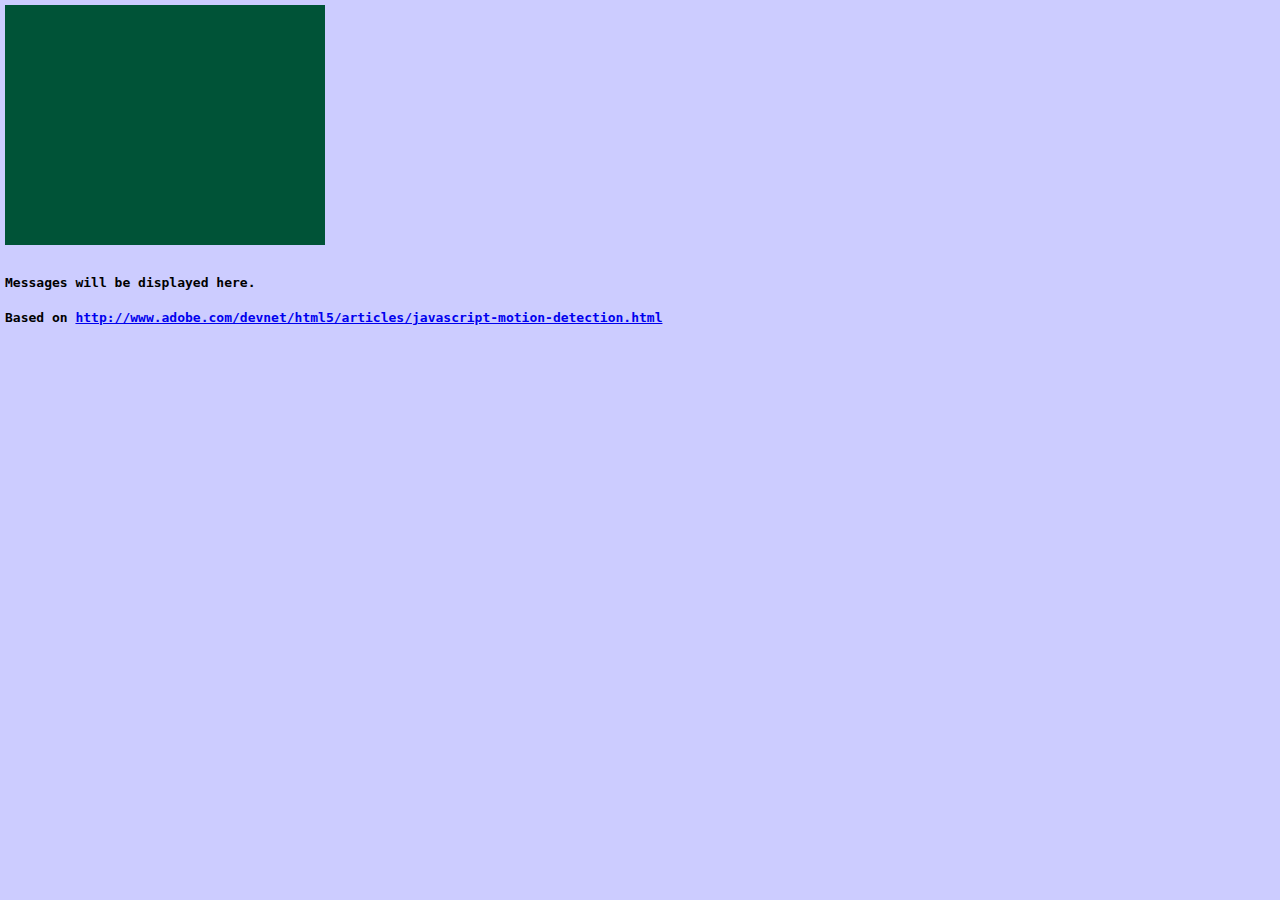
<file: Therapy/therapy.html>
<!doctype html>
<html lang="en">
<head>
	<title>Motion Detection</title>
	<!-- http://www.webrtc.org/ -->
	<meta charset="utf-8">
	<meta name="viewport" content="width=device-width, user-scalable=no, minimum-scale=1.0, maximum-scale=1.0">
	<style>
		body 
		{
			font-family: Monospace;
			font-weight: bold;
			background-color: #ccccff;
			margin: 5px;
			overflow: hidden;
		}
	</style>
</head>
<body>

<video id="monitor" autoplay style="display: none; width: 320px; height: 240px;"></video>

<div id="canvasLayers"  width="320" height="240"  style="position: relative; left: 0px; top: 0px;">
<canvas id="videoCanvas" width="320" height="240" style="z-index: 1; position: absolute; left:0px; top:0px;"></canvas>
<canvas id="layer2"     width="320" height="240" style="z-index: 2; position: absolute; left:0px; top:0px; opacity:0.5;"></canvas>
</div>
<canvas id="blendCanvas" style="display: none; position: relative; left: 320px; top: 240px; width: 320px; height: 240px;"></canvas>
<div id="messageError"></div>
<div id="messageArea" style="position: relative; left: 0px; top: 270px;">Messages will be displayed here.</div>
<div id="messageArea2" style="position: relative; left: 0px; top: 290px;">Based on 
<a href="http://www.adobe.com/devnet/html5/articles/javascript-motion-detection.html">http://www.adobe.com/devnet/html5/articles/javascript-motion-detection.html</a></div>

<script src="js/RequestAnimationFrame.js">
//  Provides requestAnimationFrame in a cross browser way.
//  http://paulirish.com/2011/requestanimationframe-for-smart-animating/
</script>

<script>
navigator.getUserMedia = navigator.getUserMedia || navigator.webkitGetUserMedia || navigator.mozGetUserMedia;
window.URL = window.URL || window.webkitURL;

var camvideo = document.getElementById('monitor');

	if (!navigator.getUserMedia) 
	{
		document.getElementById('messageError').innerHTML = 
			'Sorry. <code>navigator.getUserMedia()</code> is not available.';
	}
	navigator.getUserMedia({video: true}, gotStream, noStream);

function gotStream(stream) 
{
	if (window.URL) 
	{   camvideo.src = window.URL.createObjectURL(stream);   } 
	else // Opera
	{   camvideo.src = stream;   }

	camvideo.onerror = function(e) 
	{   stream.stop();   };

	stream.onended = noStream;
}

function noStream(e) 
{
	var msg = 'No camera available.';
	if (e.code == 1) 
	{   msg = 'User denied access to use camera.';   }
	document.getElementById('errorMessage').textContent = msg;
}
</script>

<!-- The code below contains a loop to draw the contents of the video tag
	 onto the canvas tag, enabling us to do cool things with the image. -->
<!-- Based on http://www.adobe.com/devnet/html5/articles/javascript-motion-detection.html -->
<script>
// assign global variables to HTML elements
var video = document.getElementById( 'monitor' );
var videoCanvas = document.getElementById( 'videoCanvas' );
var videoContext = videoCanvas.getContext( '2d' );

var layer2Canvas = document.getElementById( 'layer2' );
var layer2Context = layer2Canvas.getContext( '2d' );

var blendCanvas  = document.getElementById( "blendCanvas" );
var blendContext = blendCanvas.getContext('2d');

var messageArea = document.getElementById( "messageArea" );

// these changes are permanent
videoContext.translate(320, 0);
videoContext.scale(-1, 1);
		
// background color if no video present
videoContext.fillStyle = '#005337';
videoContext.fillRect( 0, 0, videoCanvas.width, videoCanvas.height );				

var buttons = [];

var button1 = new Image();
button1.src ="images/SquareRed.png";
var buttonData1 = { name:"red", image:button1, x:320 - 96 - 30, y:10, w:32, h:32 };
buttons.push( buttonData1 );

var button2 = new Image();
button2.src ="images/SquareGreen.png";
var buttonData2 = { name:"green", image:button2, x:320 - 64 - 20, y:10, w:32, h:32 };
buttons.push( buttonData2 );

var button3 = new Image();
button3.src ="images/SquareBlue.png";
var buttonData3 = { name:"blue", image:button3, x:320 - 32 - 10, y:10, w:32, h:32 };
buttons.push( buttonData3 );

// start the loop				
animate();

function animate() 
{
    requestAnimationFrame( animate );
	
	render();	
	blend();	
	checkAreas();
}

function render() 
{	
	if ( video.readyState === video.HAVE_ENOUGH_DATA ) 
	{
		// mirror video
		videoContext.drawImage( video, 0, 0, videoCanvas.width, videoCanvas.height );
		for ( var i = 0; i < buttons.length; i++ )
			layer2Context.drawImage( buttons[i].image, buttons[i].x, buttons[i].y, buttons[i].w, buttons[i].h );		
	}
}

var lastImageData;

function blend() 
{
	var width  = videoCanvas.width;
	var height = videoCanvas.height;
	// get current webcam image data
	var sourceData = videoContext.getImageData(0, 0, width, height);
	// create an image if the previous image doesn�t exist
	if (!lastImageData) lastImageData = videoContext.getImageData(0, 0, width, height);
	// create a ImageData instance to receive the blended result
	var blendedData = videoContext.createImageData(width, height);
	// blend the 2 images
	differenceAccuracy(blendedData.data, sourceData.data, lastImageData.data);
	// draw the result in a canvas
	blendContext.putImageData(blendedData, 0, 0);
	// store the current webcam image
	lastImageData = sourceData;
}
function differenceAccuracy(target, data1, data2) 
{
	if (data1.length != data2.length) return null;
	var i = 0;
	while (i < (data1.length * 0.25)) 
	{
		var average1 = (data1[4*i] + data1[4*i+1] + data1[4*i+2]) / 3;
		var average2 = (data2[4*i] + data2[4*i+1] + data2[4*i+2]) / 3;
		var diff = threshold(fastAbs(average1 - average2));
		target[4*i]   = diff;
		target[4*i+1] = diff;
		target[4*i+2] = diff;
		target[4*i+3] = 0xFF;
		++i;
	}
}
function fastAbs(value) 
{
	return (value ^ (value >> 31)) - (value >> 31);
}
function threshold(value) 
{
	return (value > 0x15) ? 0xFF : 0;
}

// check if white region from blend overlaps area of interest (e.g. triggers)
function checkAreas() 
{
	for (var b = 0; b < buttons.length; b++)
	{
		// get the pixels in a note area from the blended image
		var blendedData = blendContext.getImageData( buttons[b].x, buttons[b].y, buttons[b].w, buttons[b].h );
			
		// calculate the average lightness of the blended data
		var i = 0;
		var sum = 0;
		var countPixels = blendedData.data.length * 0.25;
		while (i < countPixels) 
		{
			sum += (blendedData.data[i*4] + blendedData.data[i*4+1] + blendedData.data[i*4+2]);
			++i;
		}
		// calculate an average between of the color values of the note area [0-255]
		var average = Math.round(sum / (3 * countPixels));
		if (average > 50) // more than 20% movement detected
		{
			console.log( "Button " + buttons[b].name + " triggered." ); // do stuff
			messageArea.innerHTML = "<font size='+4' color=" + buttons[b].name + "><b>Button " + buttons[b].name + " triggered.</b></font>";
		}
	}
}

</script>

</body>
</html>
</file>
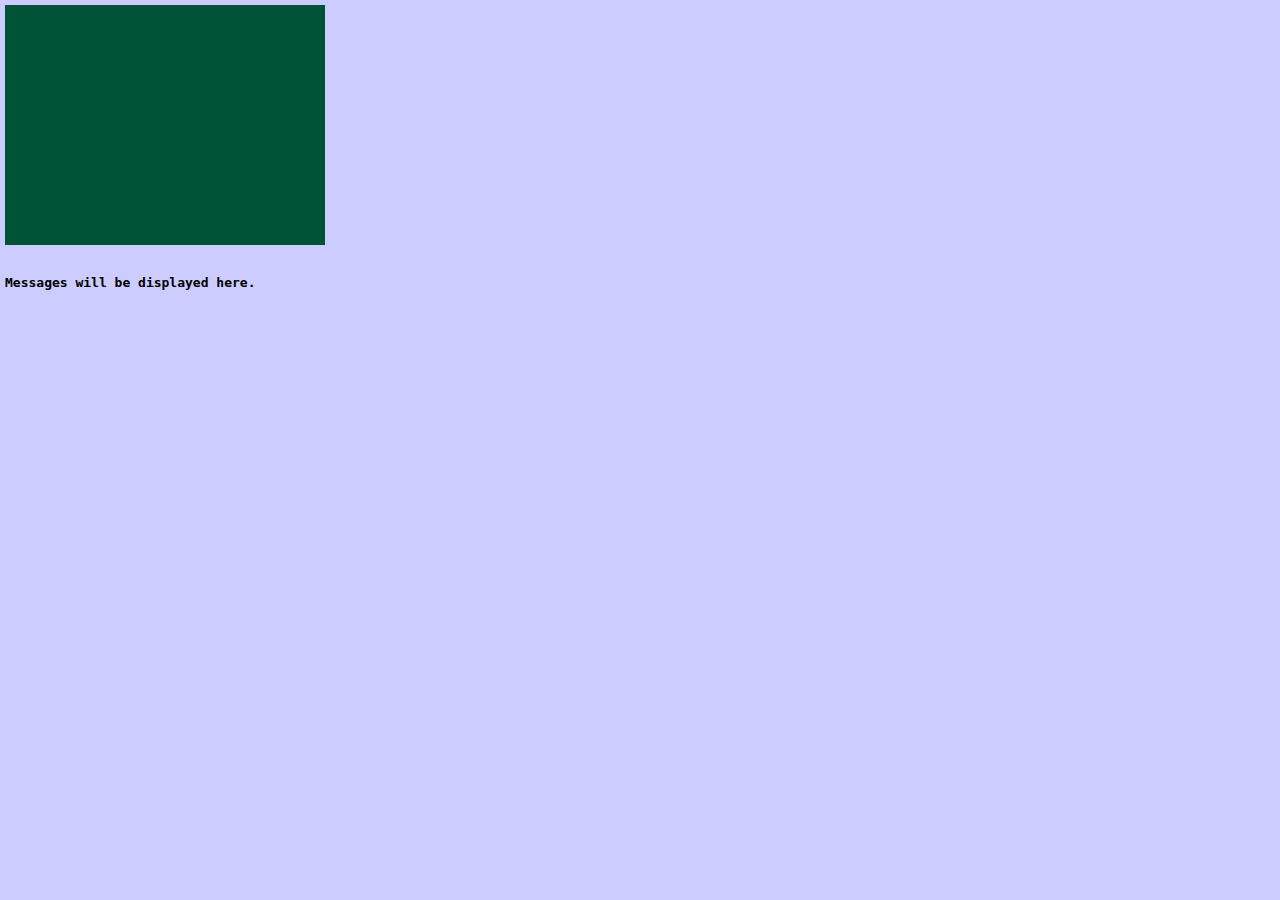
<file: Therapy1/therapy1.html>
<!doctype html>
<html lang="en">
<head>
	<title>Therapy 1</title>

	<meta charset="utf-8">
	<meta name="viewport" content="width=device-width, user-scalable=no, minimum-scale=1.0, maximum-scale=1.0">
	<style>
		body
		{
			font-family: Monospace;
			font-weight: bold;
			background-color: #ccccff;
			margin: 5px;
			overflow: hidden;
		}

		
	</style>
</head>
<body>

<video id="monitor" autoplay style="display: none; width: 320px; height: 240px;"></video>

<div id="canvasLayers"  width="320" height="240"  style="position: relative; left: 0px; top: 0px;">
<canvas id="videoCanvas" width="320" height="240" style="z-index: 1; position: absolute; left:0px; top:0px;"></canvas>
<canvas id="layer2"     width="320" height="240" style="z-index: 2; position: absolute; left:0px; top:0px; opacity:0.5;"></canvas>
</div>
<canvas id="blendCanvas" style="display: none; position: relative; left: 320px; top: 240px; width: 320px; height: 240px;"></canvas>
<div id="messageError"></div>
<div id="messageArea" style="position: relative; left: 0px; top: 270px;">Messages will be displayed here.</div>
<div id="messageArea2" style="position: relative; left: 0px; top: 290px;">

<script src="js/RequestAnimationFrame.js">
//  Provides requestAnimationFrame in a cross browser way.

</script>

<script>
navigator.getUserMedia = navigator.getUserMedia || navigator.webkitGetUserMedia || navigator.mozGetUserMedia;
window.URL = window.URL || window.webkitURL;

var camvideo = document.getElementById('monitor');

	if (!navigator.getUserMedia)
	{
		document.getElementById('messageError').innerHTML =
			'Sorry. <code>navigator.getUserMedia()</code> is not available.';
	}
	navigator.getUserMedia({video: true}, gotStream, noStream);

function gotStream(stream)
{
	if (window.URL)
	{   camvideo.src = window.URL.createObjectURL(stream);   }
	else // Opera
	{   camvideo.src = stream;   }

	camvideo.onerror = function(e)
	{   stream.stop();   };

	stream.onended = noStream;
}

function noStream(e)
{
	var msg = 'No camera available.';
	if (e.code == 1)
	{   msg = 'User denied access to use camera.';   }
	document.getElementById('errorMessage').textContent = msg;
}
</script>

<!-- The code below contains a loop to draw the contents of the video tag
	 onto the canvas tag, enabling us to do cool things with the image. -->
<!-- Based on http://www.adobe.com/devnet/html5/articles/javascript-motion-detection.html -->
<script>
// assign global variables to HTML elements
var video = document.getElementById( 'monitor' );
var videoCanvas = document.getElementById( 'videoCanvas' );
var videoContext = videoCanvas.getContext( '2d' );

var layer2Canvas = document.getElementById( 'layer2' );
var layer2Context = layer2Canvas.getContext( '2d' );

var blendCanvas  = document.getElementById( "blendCanvas" );
var blendContext = blendCanvas.getContext('2d');

var messageArea = document.getElementById( "messageArea" );

// these changes are permanent
videoContext.translate(320, 0);
videoContext.scale(-1, 1);

// background color if no video present
videoContext.fillStyle = '#005337';
videoContext.fillRect( 0, 0, videoCanvas.width, videoCanvas.height );

var buttons = [];

var button1 = new Image();
button1.src ="images/SquareRed.png";
var buttonData1 = { name:"red", image:button1, x:320 - 96 - 30, y:10, w:32, h:32 };
buttons.push( buttonData1 );

var button2 = new Image();
button2.src ="images/SquareGreen.png";
var buttonData2 = { name:"green", image:button2, x:320 - 64 - 20, y:10, w:32, h:32 };
buttons.push( buttonData2 );

var button3 = new Image();
button3.src ="images/SquareBlue.png";
var buttonData3 = { name:"blue", image:button3, x:320 - 32 - 10, y:10, w:32, h:32 };
buttons.push( buttonData3 );

// start the loop
animate();

function animate()
{
    requestAnimationFrame( animate );

	render();
	blend();
	checkAreas();
}

function render()
{
	if ( video.readyState === video.HAVE_ENOUGH_DATA )
	{
		// mirror video
		videoContext.drawImage( video, 0, 0, videoCanvas.width, videoCanvas.height );
		for ( var i = 0; i < buttons.length; i++ )
			layer2Context.drawImage( buttons[i].image, buttons[i].x, buttons[i].y, buttons[i].w, buttons[i].h );
	}
}

var lastImageData;

function blend()
{
	var width  = videoCanvas.width;
	var height = videoCanvas.height;
	// get current webcam image data
	var sourceData = videoContext.getImageData(0, 0, width, height);
	// create an image if the previous image doesn�t exist
	if (!lastImageData) lastImageData = videoContext.getImageData(0, 0, width, height);
	// create a ImageData instance to receive the blended result
	var blendedData = videoContext.createImageData(width, height);
	// blend the 2 images
	differenceAccuracy(blendedData.data, sourceData.data, lastImageData.data);
	// draw the result in a canvas
	blendContext.putImageData(blendedData, 0, 0);
	// store the current webcam image
	lastImageData = sourceData;
}
function differenceAccuracy(target, data1, data2)
{
	if (data1.length != data2.length) return null;
	var i = 0;
	while (i < (data1.length * 0.25))
	{
		var average1 = (data1[4*i] + data1[4*i+1] + data1[4*i+2]) / 3;
		var average2 = (data2[4*i] + data2[4*i+1] + data2[4*i+2]) / 3;
		var diff = threshold(fastAbs(average1 - average2));
		target[4*i]   = diff;
		target[4*i+1] = diff;
		target[4*i+2] = diff;
		target[4*i+3] = 0xFF;
		++i;
	}
}
function fastAbs(value)
{
	return (value ^ (value >> 31)) - (value >> 31);
}
function threshold(value)
{
	return (value > 0x15) ? 0xFF : 0;
}

// check if white region from blend overlaps area of interest (e.g. triggers)
function checkAreas()
{
	for (var b = 0; b < buttons.length; b++)
	{
		// get the pixels in a note area from the blended image
		var blendedData = blendContext.getImageData( buttons[b].x, buttons[b].y, buttons[b].w, buttons[b].h );

		// calculate the average lightness of the blended data
		var i = 0;
		var sum = 0;
		var countPixels = blendedData.data.length * 0.25;
		while (i < countPixels)
		{
			sum += (blendedData.data[i*4] + blendedData.data[i*4+1] + blendedData.data[i*4+2]);
			++i;
		}
		// calculate an average between of the color values of the note area [0-255]
		var average = Math.round(sum / (3 * countPixels));
		if (average > 50) // more than 20% movement detected
		{
			console.log( "Button " + buttons[b].name + " triggered." ); // do stuff
			messageArea.innerHTML = "<font size='+4' color=" + buttons[b].name + "><b>Button " + buttons[b].name + " triggered.</b></font>";
		}
	}
}

</script>

</body>
</html>
</file>
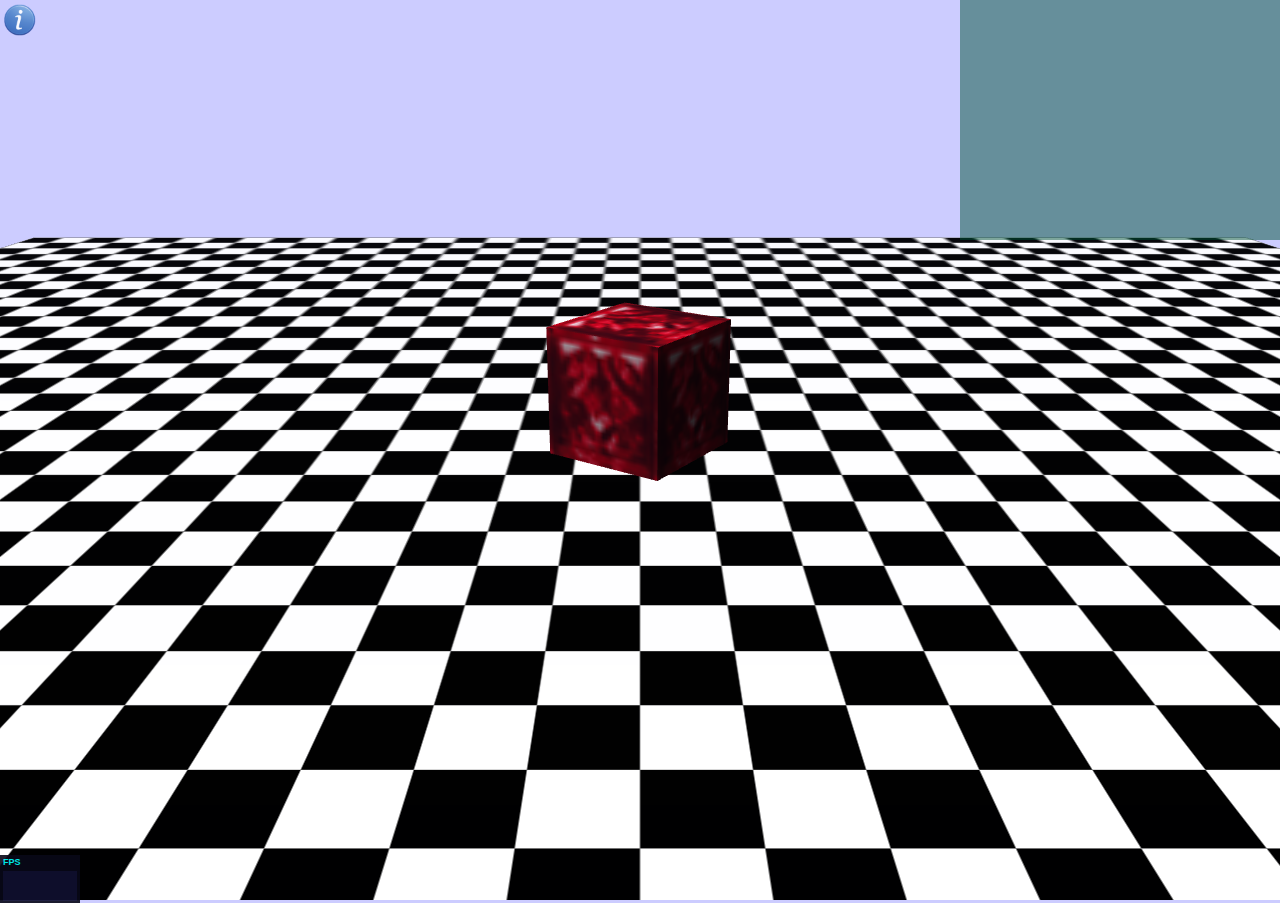
<file: Three.js/Webcam-Motion-Detection-Texture.html>
<!doctype html>
<html lang="en">
<head>
	<title>Webcam Motion Detection(Three.js)</title>
	<meta charset="utf-8">
	<meta name="viewport" content="width=device-width, user-scalable=no, minimum-scale=1.0, maximum-scale=1.0">
	<link rel=stylesheet href="css/base.css"/>
</head>
<body>

<video id="monitor" autoplay style="display:none; width: 320px; height: 240px;"></video>

<div id="canvasLayers"   style="position: relative; width:320px; height:240px; float:right">
<canvas id="videoCanvas" width="320" height="240" style="z-index: 1; position: absolute; left:0px; top:0px; opacity:0.5;"></canvas>
<canvas id="layer2"     width="320" height="240" style="z-index: 2; position: absolute; left:0px; top:0px; opacity:0.5;"></canvas>
</div>
<canvas id="blendCanvas" style="display: none; position: relative; left: 320px; top: 240px; width: 320px; height: 240px;"></canvas>
<div id="messageError"></div>
<div id="messageArea" style="position: relative; left: 0px; top: 270px;"></div>
<div id="container" style="z-index: 2; position: absolute; left:0px; top:0px"></div>
<script>
navigator.getUserMedia = navigator.getUserMedia || navigator.webkitGetUserMedia || navigator.mozGetUserMedia;
window.URL = window.URL || window.webkitURL;

var camvideo = document.getElementById('monitor');

	if (!navigator.getUserMedia) 
	{
		document.getElementById('messageError').innerHTML = 
			'Sorry. <code>navigator.getUserMedia()</code> is not available.';
	}
	navigator.getUserMedia({video: true}, gotStream, noStream);

function gotStream(stream) 
{
	if (window.URL) 
	{   camvideo.src = window.URL.createObjectURL(stream);   } 
	else // Opera
	{   camvideo.src = stream;   }

	camvideo.onerror = function(e) 
	{   stream.stop();   };

	stream.onended = noStream;
}

function noStream(e) 
{
	var msg = 'No camera available.';
	if (e.code == 1) 
	{   msg = 'User denied access to use camera.';   }
	document.getElementById('errorMessage').textContent = msg;
}
</script>


<script src="js/Three.js"></script>
<script src="js/Detector.js"></script>
<script src="js/Stats.js"></script>
<script src="js/OrbitControls.js"></script>
<script src="js/THREEx.KeyboardState.js"></script>
<script src="js/THREEx.FullScreen.js"></script>
<script src="js/THREEx.WindowResize.js"></script>

<!-- jQuery code to display an information button and box when clicked. -->
<script src="js/jquery-1.9.1.js"></script>
<script src="js/jquery-ui.js"></script>
<link rel=stylesheet href="css/jquery-ui.css" />
<link rel=stylesheet href="css/info.css"/>
<script src="js/info.js"></script>
<div id="infoButton"></div>
<div id="infoBox" title="Demo Information">
This three.js demo is part of a collection at
<a href="http://stemkoski.github.io/Three.js/">http://stemkoski.github.io/Three.js/</a>
</div>
<!-- ------------------------------------------------------------ -->

<div id="ThreeJS" style="position: absolute; left:0px; top:0px"></div>
<script>
/*
	Three.js "tutorials by example"
	Author: Lee Stemkoski
	Date: July 2013 (three.js v59dev)
    Based on http://www.adobe.com/devnet/html5/articles/javascript-motion-detection.html
 */

// MAIN

// standard global variables
var container, scene, camera, renderer, controls, stats;
var keyboard = new THREEx.KeyboardState();
var clock = new THREE.Clock();
// custom global variables
var cube;


	// assign global variables to HTML elements
	var video = document.getElementById( 'monitor' );
	var videoCanvas = document.getElementById( 'videoCanvas' );
	var videoContext = videoCanvas.getContext( '2d' );
	
	var layer2Canvas = document.getElementById( 'layer2' );
	var layer2Context = layer2Canvas.getContext( '2d' );
	
	var blendCanvas  = document.getElementById( "blendCanvas" );
	var blendContext = blendCanvas.getContext('2d');
		
	var messageArea = document.getElementById( "messageArea" );

var buttons;
var lastImageData;


init();
animate();

// FUNCTIONS 		
function init() 
{
	// SCENE
	scene = new THREE.Scene();
	// CAMERA
	var SCREEN_WIDTH = window.innerWidth, SCREEN_HEIGHT = window.innerHeight;
	var VIEW_ANGLE = 45, ASPECT = SCREEN_WIDTH / SCREEN_HEIGHT, NEAR = 0.1, FAR = 20000;
	camera = new THREE.PerspectiveCamera( VIEW_ANGLE, ASPECT, NEAR, FAR);
	scene.add(camera);
	camera.position.set(0,150,400);
	camera.lookAt(scene.position);	
	// RENDERER
	if ( Detector.webgl )
		renderer = new THREE.WebGLRenderer( {antialias:true} );
	else
		renderer = new THREE.CanvasRenderer(); 
	renderer.setSize(SCREEN_WIDTH, SCREEN_HEIGHT);
	container = document.getElementById( 'ThreeJS' );
	container.appendChild( renderer.domElement );
	// EVENTS
	THREEx.WindowResize(renderer, camera);
	THREEx.FullScreen.bindKey({ charCode : 'm'.charCodeAt(0) });
	// CONTROLS
	controls = new THREE.OrbitControls( camera, renderer.domElement );
	// STATS
	stats = new Stats();
	stats.domElement.style.position = 'absolute';
	stats.domElement.style.bottom = '0px';
	stats.domElement.style.zIndex = 100;
	container.appendChild( stats.domElement );
	// LIGHT
	var light = new THREE.PointLight(0xffffff);
	light.position.set(-100,250,100);
	scene.add(light);
	// FLOOR
	var floorTexture = new THREE.ImageUtils.loadTexture( 'images/checkerboard.jpg' );
	floorTexture.wrapS = floorTexture.wrapT = THREE.RepeatWrapping; 
	floorTexture.repeat.set( 10, 10 );
	var floorMaterial = new THREE.MeshBasicMaterial( { map: floorTexture, side: THREE.DoubleSide } );
	var floorGeometry = new THREE.PlaneGeometry(1000, 1000, 10, 10);
	var floor = new THREE.Mesh(floorGeometry, floorMaterial);
	floor.position.y = -0.5;
	floor.rotation.x = Math.PI / 2;
	scene.add(floor);
	// SKYBOX/FOG
	scene.fog = new THREE.FogExp2( 0x9999ff, 0.00025 );
	
	////////////
	// CUSTOM //
	////////////
	this.colorRed = THREE.ImageUtils.loadTexture( "images/SquareRed.png" );
	this.colorGreen = THREE.ImageUtils.loadTexture( "images/SquareGreen.png" );
	this.colorBlue = THREE.ImageUtils.loadTexture( "images/SquareBlue.png" );
	var cubeGeometry = new THREE.CubeGeometry( 50, 50, 50 );
	this.cubeMaterial = new THREE.MeshLambertMaterial( { color: 0xffffff, map: colorRed, emissive: 0x333333 } );
	cube = new THREE.Mesh( cubeGeometry, cubeMaterial );
	cube.position.set(0,26,0);
	//cube.rotation.set(Math.PI / 4, 0, 0);
	
	scene.add(cube);
	
	
	
	
	// VIDEO SET UP
	
	// these changes are permanent
	videoContext.translate(320, 0);
	videoContext.scale(-1, 1);
		
	// background color if no video present
	videoContext.fillStyle = '#005337';
	videoContext.fillRect( 0, 0, videoCanvas.width, videoCanvas.height );				

	buttons = [];
	
	var button1 = new Image();
	button1.src ="images/SquareRed.png";
	var buttonData1 = { name:"red", image:button1, x:320 - 96 - 30, y:10, w:32, h:32 };
	buttons.push( buttonData1 );
	
	var button2 = new Image();
	button2.src ="images/SquareGreen.png";
	var buttonData2 = { name:"green", image:button2, x:320 - 64 - 20, y:10, w:32, h:32 };
	buttons.push( buttonData2 );
	
	var button3 = new Image();
	button3.src ="images/SquareBlue.png";
	var buttonData3 = { name:"blue", image:button3, x:320 - 32 - 10, y:10, w:32, h:32 };
	buttons.push( buttonData3 );
	
}

function animate() 
{
    requestAnimationFrame( animate );
	render();		
	update();
}

function update()
{
	if ( keyboard.pressed("z") ) 
	{ 
		// do something
	}
	
	controls.update();
	stats.update();
	blend();	
	checkAreas();
}

function render() 
{
	renderer.render( scene, camera );
	var delta = clock.getDelta();
	cube.rotation.y += delta;
	
	if ( video.readyState === video.HAVE_ENOUGH_DATA ) 
	{
		// mirror video
		videoContext.drawImage( video, 0, 0, videoCanvas.width, videoCanvas.height );
		for ( var i = 0; i < buttons.length; i++ )
			layer2Context.drawImage( buttons[i].image, buttons[i].x, buttons[i].y, buttons[i].w, buttons[i].h );		
	}
	
}

function blend() 
{
	var width  = videoCanvas.width;
	var height = videoCanvas.height;
	// get current webcam image data
	var sourceData = videoContext.getImageData(0, 0, width, height);
	// create an image if the previous image doesn�t exist
	if (!lastImageData) lastImageData = videoContext.getImageData(0, 0, width, height);
	// create a ImageData instance to receive the blended result
	var blendedData = videoContext.createImageData(width, height);
	// blend the 2 images
	differenceAccuracy(blendedData.data, sourceData.data, lastImageData.data);
	// draw the result in a canvas
	blendContext.putImageData(blendedData, 0, 0);
	// store the current webcam image
	lastImageData = sourceData;
}
function differenceAccuracy(target, data1, data2) 
{
	if (data1.length != data2.length) return null;
	var i = 0;
	while (i < (data1.length * 0.25)) 
	{
		var average1 = (data1[4*i] + data1[4*i+1] + data1[4*i+2]) / 3;
		var average2 = (data2[4*i] + data2[4*i+1] + data2[4*i+2]) / 3;
		var diff = threshold(fastAbs(average1 - average2));
		target[4*i]   = diff;
		target[4*i+1] = diff;
		target[4*i+2] = diff;
		target[4*i+3] = 0xFF;
		++i;
	}
}
function fastAbs(value) 
{
	return (value ^ (value >> 31)) - (value >> 31);
}
function threshold(value) 
{
	return (value > 0x15) ? 0xFF : 0;
}

// check if white region from blend overlaps area of interest (e.g. triggers)
function checkAreas() 
{
	for (var b = 0; b < buttons.length; b++)
	{
		// get the pixels in a note area from the blended image
		var blendedData = blendContext.getImageData( buttons[b].x, buttons[b].y, buttons[b].w, buttons[b].h );
			
		// calculate the average lightness of the blended data
		var i = 0;
		var sum = 0;
		var countPixels = blendedData.data.length * 0.25;
		while (i < countPixels) 
		{
			sum += (blendedData.data[i*4] + blendedData.data[i*4+1] + blendedData.data[i*4+2]);
			++i;
		}
		// calculate an average between of the color values of the note area [0-255]
		var average = Math.round(sum / (3 * countPixels));
		if (average > 50) // more than 20% movement detected
		{
			console.log( "Button " + buttons[b].name + " triggered." ); // do stuff
			if (buttons[b].name == "red")
				cubeMaterial.map = colorRed;
			if (buttons[b].name == "green")
				cubeMaterial.map = colorGreen;
			if (buttons[b].name == "blue")
				cubeMaterial.map = colorBlue;
			// messageArea.innerHTML = "Button " + buttons[b].name + " triggered.";
		}
		// console.log("Button " + b + " average " + average);
	}
}

</script>

</body>
</html>
</file>
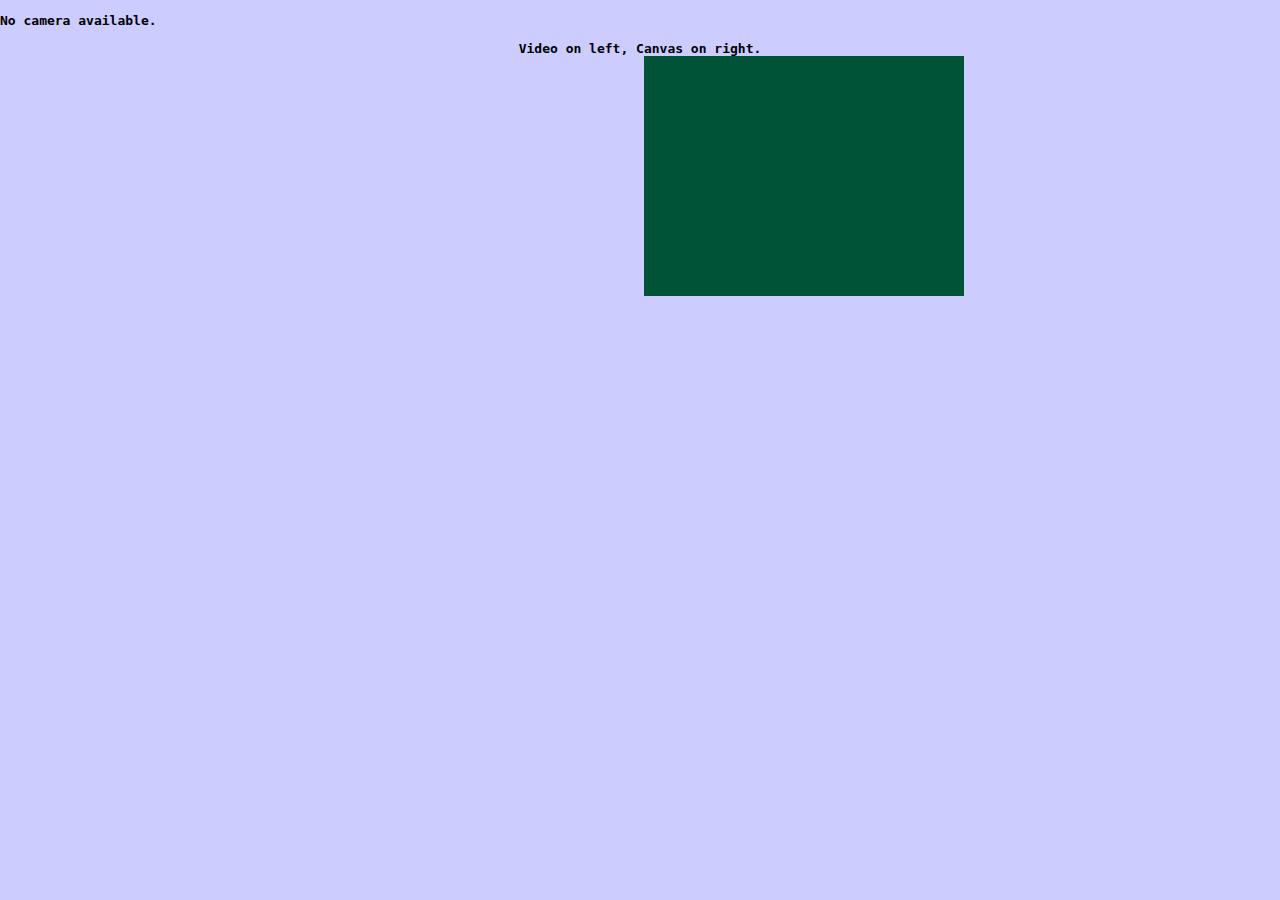
<file: Three.js/Webcam-Test.html>
<!doctype html>
<html lang="en">
<head>
	<title>WebRTC tutorial</title>
	<!-- http://www.webrtc.org/ -->
	<meta charset="utf-8">
	<meta name="viewport" content="width=device-width, user-scalable=no, minimum-scale=1.0, maximum-scale=1.0">
	<link rel=stylesheet href="css/base.css"/>
</head>
<body>

<p id="errorMessage"></p>

<center>
Video on left, Canvas on right.
<br />
<video id="monitor" autoplay width="320" height="240" style="visibility: visible;"></video>
<canvas id="videoImage" width="320" height="240" style="visibility: visible;"></canvas>
</center>

<script src="js/RequestAnimationFrame.js">
//  Provides requestAnimationFrame in a cross browser way.
//  http://paulirish.com/2011/requestanimationframe-for-smart-animating/
</script>

<script>
navigator.getUserMedia = navigator.getUserMedia || navigator.webkitGetUserMedia || navigator.mozGetUserMedia;
window.URL = window.URL || window.webkitURL;

var camvideo = document.getElementById('monitor');

	if (!navigator.getUserMedia) 
	{
		document.getElementById('errorMessage').innerHTML = 
			'Sorry. <code>navigator.getUserMedia()</code> is not available.';
	}
	navigator.getUserMedia({video: true}, gotStream, noStream);

function gotStream(stream) 
{
	if (window.URL) 
	{   camvideo.src = window.URL.createObjectURL(stream);   } 
	else // Opera
	{   camvideo.src = stream;   }

	camvideo.onerror = function(e) 
	{   stream.stop();   };

	stream.onended = noStream;
}

function noStream(e) 
{
	var msg = 'No camera available.';
	if (e.code == 1) 
	{   msg = 'User denied access to use camera.';   }
	document.getElementById('errorMessage').textContent = msg;
}
</script>

<!-- The code below contains a loop to draw the contents of the video tag
	 onto the canvas tag, enabling us to do cool things with the image. -->
	 
<script>

// global variables
var video, videoImage, videoImageContext;

// assign variables to HTML elements
video = document.getElementById( 'monitor' );
videoImage = document.getElementById( 'videoImage' );
videoImageContext = videoImage.getContext( '2d' );

// background color if no video present
videoImageContext.fillStyle = '#005337';
videoImageContext.fillRect( 0, 0, videoImage.width, videoImage.height );				

// start the loop				
animate();

function animate() 
{
    requestAnimationFrame( animate );
	render();		
}

function render() 
{	
	if ( video.readyState === video.HAVE_ENOUGH_DATA ) 
		videoImageContext.drawImage( video, 0, 0, videoImage.width, videoImage.height );
}

</script>

</body>
</html>
</file>
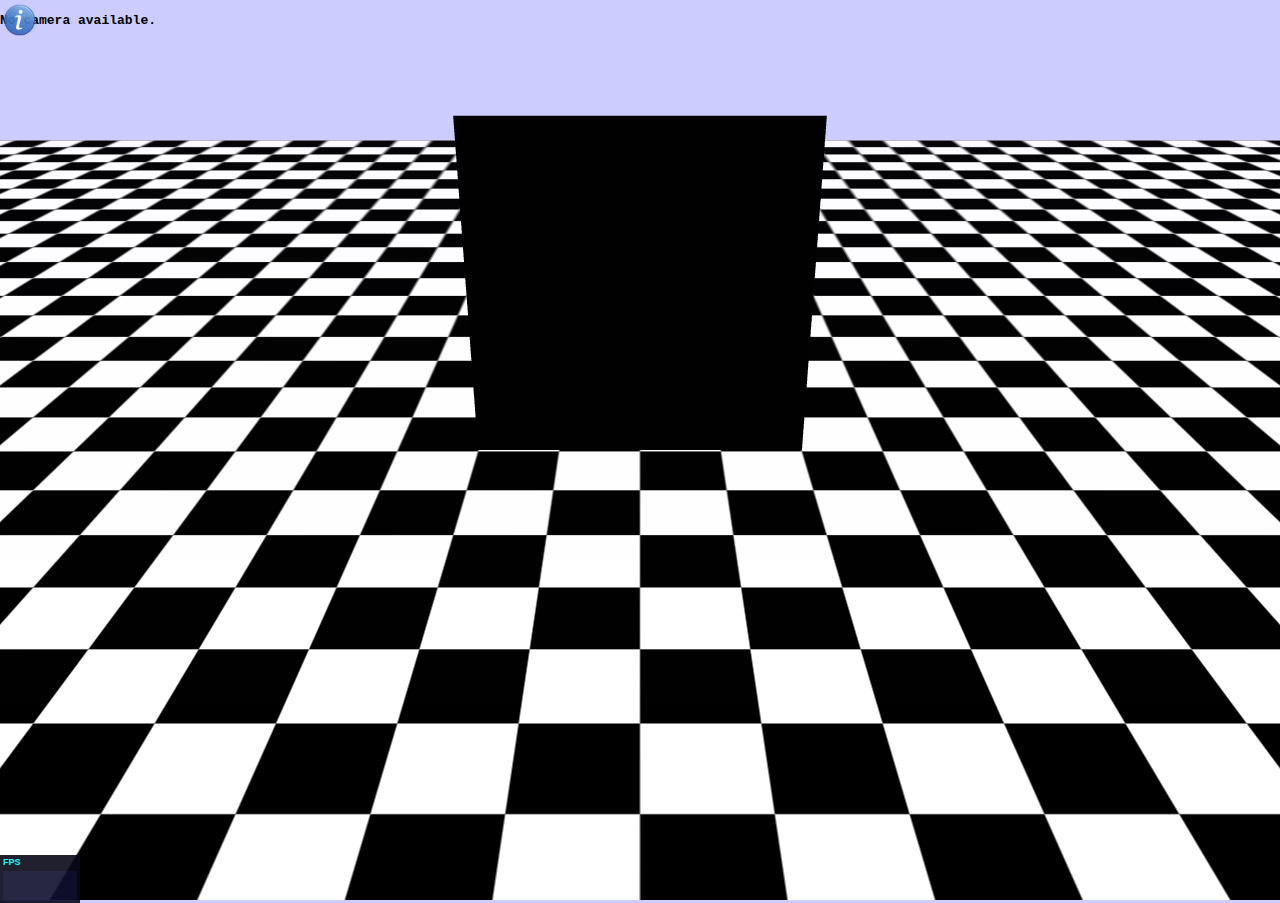
<file: Three.js/Webcam-Texture.html>
<!doctype html>
<html lang="en">
<head>
	<title>Webcam Texture (Three.js)</title>
	<meta charset="utf-8">
	<meta name="viewport" content="width=device-width, user-scalable=no, minimum-scale=1.0, maximum-scale=1.0">
	<link rel=stylesheet href="css/base.css"/>
</head>
<body>

<p id="errorMessage"></p>

<video id="monitor" autoplay width="160" height="120" style="visibility: hidden; float:left;"></video>
<canvas id="videoImage" width="160" height="120" style="visibility: hidden; float:left;"></canvas>

<script>
navigator.getUserMedia = navigator.getUserMedia || navigator.webkitGetUserMedia || navigator.mozGetUserMedia;
window.URL = window.URL || window.webkitURL;

var camvideo = document.getElementById('monitor');

	if (!navigator.getUserMedia) 
	{
		document.getElementById('errorMessage').innerHTML = 
			'Sorry. <code>navigator.getUserMedia()</code> is not available.';
	} else {
		navigator.getUserMedia({video: true}, gotStream, noStream);
	}

function gotStream(stream) 
{
	if (window.URL) 
	{   camvideo.src = window.URL.createObjectURL(stream);   } 
	else // Opera
	{   camvideo.src = stream;   }

	camvideo.onerror = function(e) 
	{   stream.stop();   };

	stream.onended = noStream;
}

function noStream(e) 
{
	var msg = 'No camera available.';
	if (e.code == 1) 
	{   msg = 'User denied access to use camera.';   }
	document.getElementById('errorMessage').textContent = msg;
}
</script>

<script src="js/Three.js"></script>
<script src="js/Detector.js"></script>
<script src="js/Stats.js"></script>
<script src="js/OrbitControls.js"></script>
<script src="js/THREEx.KeyboardState.js"></script>
<script src="js/THREEx.FullScreen.js"></script>
<script src="js/THREEx.WindowResize.js"></script>

<!-- jQuery code to display an information button and box when clicked. -->
<script src="js/jquery-1.9.1.js"></script>
<script src="js/jquery-ui.js"></script>
<link rel=stylesheet href="css/jquery-ui.css" />
<link rel=stylesheet href="css/info.css"/>
<script src="js/info.js"></script>
<div id="infoButton"></div>
<div id="infoBox" title="Demo Information">
This three.js demo is part of a collection at
<a href="http://stemkoski.github.io/Three.js/">http://stemkoski.github.io/Three.js/</a>
</div>
<!-- ------------------------------------------------------------ -->

<div id="ThreeJS" style="position: absolute; left:0px; top:0px"></div>
<script>
/*
	Three.js "tutorials by example"
	Author: Lee Stemkoski
	Date: July 2013 (three.js v59dev)
*/
	
// MAIN

// standard global variables
var container, scene, camera, renderer, controls, stats;
var keyboard = new THREEx.KeyboardState();

// custom global variables
var video, videoImage, videoImageContext, videoTexture;

init();
animate();

// FUNCTIONS 		
function init() 
{
	// SCENE
	scene = new THREE.Scene();
	// CAMERA
	var SCREEN_WIDTH = window.innerWidth, SCREEN_HEIGHT = window.innerHeight;
	var VIEW_ANGLE = 45, ASPECT = SCREEN_WIDTH / SCREEN_HEIGHT, NEAR = 0.1, FAR = 20000;
	camera = new THREE.PerspectiveCamera( VIEW_ANGLE, ASPECT, NEAR, FAR);
	scene.add(camera);
	camera.position.set(0,150,400);
	camera.lookAt(scene.position);	
	// RENDERER
	if ( Detector.webgl )
		renderer = new THREE.WebGLRenderer( {antialias:true} );
	else
		renderer = new THREE.CanvasRenderer(); 
	renderer.setSize(SCREEN_WIDTH, SCREEN_HEIGHT);
	container = document.getElementById( 'ThreeJS' );
	container.appendChild( renderer.domElement );
	// CONTROLS
	controls = new THREE.OrbitControls( camera, renderer.domElement );
	// EVENTS
	THREEx.WindowResize(renderer, camera);
	THREEx.FullScreen.bindKey({ charCode : 'm'.charCodeAt(0) });
	// STATS
	stats = new Stats();
	stats.domElement.style.position = 'absolute';
	stats.domElement.style.bottom = '0px';
	stats.domElement.style.zIndex = 100;
	container.appendChild( stats.domElement );
	// LIGHT
	var light = new THREE.PointLight(0xffffff);
	light.position.set(0,250,0);
	scene.add(light);
	// FLOOR
	var floorTexture = new THREE.ImageUtils.loadTexture( 'images/checkerboard.jpg' );
	floorTexture.wrapS = floorTexture.wrapT = THREE.RepeatWrapping; 
	floorTexture.repeat.set( 10, 10 );
	var floorMaterial = new THREE.MeshBasicMaterial( { map: floorTexture, side: THREE.DoubleSide } );
	var floorGeometry = new THREE.PlaneGeometry(1000, 1000, 10, 10);
	var floor = new THREE.Mesh(floorGeometry, floorMaterial);
	floor.position.y = -0.5;
	floor.rotation.x = Math.PI / 2;
	scene.add(floor);
	// SKYBOX/FOG
	scene.fog = new THREE.FogExp2( 0x9999ff, 0.00025 );
	
	///////////
	// VIDEO //
	///////////

	video = document.getElementById( 'monitor' );
	
	videoImage = document.getElementById( 'videoImage' );
	videoImageContext = videoImage.getContext( '2d' );
	// background color if no video present
	videoImageContext.fillStyle = '#000000';
	videoImageContext.fillRect( 0, 0, videoImage.width, videoImage.height );

	videoTexture = new THREE.Texture( videoImage );
	videoTexture.minFilter = THREE.LinearFilter;
	videoTexture.magFilter = THREE.LinearFilter;
	
	var movieMaterial = new THREE.MeshBasicMaterial( { map: videoTexture, overdraw: true, side:THREE.DoubleSide } );
	// the geometry on which the movie will be displayed;
	// 		movie image will be scaled to fit these dimensions.
	var movieGeometry = new THREE.PlaneGeometry( 100, 100, 1, 1 );
	var movieScreen = new THREE.Mesh( movieGeometry, movieMaterial );
	movieScreen.position.set(0,50,0);
	scene.add(movieScreen);
	
	camera.position.set(0,150,300);
	camera.lookAt(movieScreen.position);
				
	
}

function animate() 
{
    requestAnimationFrame( animate );
	render();		
	update();
}

function update()
{		
	if ( keyboard.pressed("p") ) // pause
		video.pause();
	if ( keyboard.pressed("r") ) // resume
		video.play();
	controls.update();
	stats.update();
}

function render() 
{	
	if ( video.readyState === video.HAVE_ENOUGH_DATA ) 
	{
		videoImageContext.drawImage( video, 0, 0, videoImage.width, videoImage.height );
		if ( videoTexture ) 
			videoTexture.needsUpdate = true;
	}

	renderer.render( scene, camera );
}

</script>

</body>
</html>
</file>
<file: Three.js/css/index.css>
body 
{
	background-color: #eeeeee;
	background-image: url("../html-images/white-pixels.png");
	background-repeat: repeat;      /* repeat, no-repeat */
	background-attachment: fixed;   /* scroll, fixed */
	background-position: top left;  /* for no-repeat setting: top/bottom, left/right */
	margin: 2% 5% 0% 5%;            /* top, left, bottom, right or TRBL */
	
	font-family: Georgia, Serif;	/* list font names in order of preference */
	font-weight: normal;            /* normal, bold */
	font-style: normal;             /* normal, italic */
	font-variant: normal;           /* normal, small-caps */
	font-size: 16px;                /* font size */
	color: #000000;                 /* hexadecimal RGB color code */
	text-decoration: none;          /* none, underline, overline, line-through */
	text-align: left;               /* left, right, center, justify */
}

.fancy
{
	min-height: 150px;
	/* next two lines for elder IE compatibility */
	height: auto !important; 
	height: 150px; 
	
	/* Background color and gradients */
	background: #eeeeee;
	background: -moz-linear-gradient(top, #ffffff, #cccccc);
	background: -webkit-gradient(linear, 0% 0%, 0% 100%, from(#ffffff), to(#cccccc));
	/* really nifty translucence */
	background: -moz-linear-gradient(top, rgba(255, 255, 255, 0.8), rgba(200, 200, 200, 0.8) );
	background: -webkit-gradient(linear, 0% 0%, 0% 100%, from( rgba(255, 255, 255, 0.8) ), to( rgba(200, 200, 200, 0.8) ));
	
	/* Rounded corners */
	-moz-border-radius: 15px 15px 15px 15px;
	-webkit-border-radius: 15px 15px 15px 15px;
	border-radius: 15px 15px 15px 15px;
}

/* Page text links */
a 
{
	font-size: 20px;
	font-weight: bold;
	font-variantx: small-caps;
	color:#00c;
	text-shadow: 1px 1px 0px #aaa;
	margin: 13px 0px 0px 0px;
	text-decoration: none;
	
	-webkit-transition: all 300ms ease-in-out;
	-moz-transition: all 300ms ease-in-out;
	-o-transition: all 300ms ease-in-out;
	-ms-transition: all 300ms ease-in-out;
	transition: all 300ms ease-in-out; 
}
.toc
{
	font-size: 16px;
}
a:hover 
{
	color:#c00;
	/*text-shadow: 1px 1px 0px #f00;
	/* gradual change */
	-webkit-transition: all 300ms ease-in-out;
	-moz-transition: all 300ms ease-in-out;
	-o-transition: all 300ms ease-in-out;
	-ms-transition: all 300ms ease-in-out;
	transition: all 300ms ease-in-out; 
}

.superText
{
	color: #000;
	text-shadow: 1px 1px 0px #aaa;
}

a .superImage
{  
	height: 148px;
	border: 1px solid #000000;
	margin: 0px 20px 0px 0px;
	float:left;
	
	/* Rounded corners */
	-moz-border-radius: 15px 15px 15px 15px;
	-webkit-border-radius: 15px 15px 15px 15px;
	border-radius: 15px 15px 15px 15px;
	
	position: relative; 
	
	-webkit-transition: all 300ms ease-in-out;
	-moz-transition: all 300ms ease-in-out;
	-o-transition: all 300ms ease-in-out;
	-ms-transition: all 300ms ease-in-out;
	transition: all 300ms ease-in-out; 
}  
a:hover .superImage
{  
	top: -10px;  
	
	/* fallback on standard opaque colors */
	-moz-box-shadow: 10px 10px 5px #888;
	-webkit-box-shadow: 10px 10px 5px #888;
	box-shadow: 10px 10px 5px #888;
	/* translucent: the way shadows should be */
	-moz-box-shadow: 10px 10px 5px rgba(0, 0, 0, 0.5);
	-webkit-box-shadow: 10px 10px 5px rgba(0, 0, 0, 0.5);
	box-shadow: 10px 10px 5px rgba(0, 0, 0, 0.5);
	
	-webkit-transition: all 300ms ease-in-out;
	-moz-transition: all 300ms ease-in-out;
	-o-transition: all 300ms ease-in-out;
	-ms-transition: all 300ms ease-in-out;
	transition: all 300ms ease-in-out;
}  

.bigTitle
{
	font-size: 32px;
	font-weight: bold;
	font-variantx: small-caps;
	color:#004;
	text-align: center;
	text-shadow: -1px -1px 2px #fff, 1px 1px 3px #000;	
}
</file>
<file: Three.js/css/base.css>
body 
{
	font-family: Monospace;
	font-weight: bold;
	background-color: #ccccff;
	margin: 0px;
	overflow: hidden;
}
</file>
<file: Three.js/css/info.css>
/* Customized CSS for jQuery UI: simple info button and box. */

.ui-widget-content 
{
    font-size:12px;
    font-family: georgia;
}

/* trim space around info button */
.ui-button-text-only .ui-button-text 
{  padding: 0px;  }
.ui-state-default, .ui-widget-content .ui-state-default, .ui-widget-header .ui-state-default 
{  border: 0px solid #000000;  }

/* changing dialog close button */
.ui-dialog-titlebar-close
{
	outline-width: 0px !important;
	background-color: transparent !important;
    background-image: url('../images/icon-close-16.png') !important;
	background-repeat:no-repeat !important;
}

/* changing dialog close button */
.ui-dialog-titlebar-close:hover,
.ui-dialog-titlebar-close:focus 
{
    background-color: transparent !important;
    background-image: url('../images/icon-close-16.png') !important;
	background-repeat:no-repeat !important;
}

/* hide the default "x" close image */
.ui-dialog-titlebar-close span 
{  display:none !important;  }

/* translucent background */
.ui-dialog 
{  
	opacity: .90;  
	width:600px !important;
}
</file>
